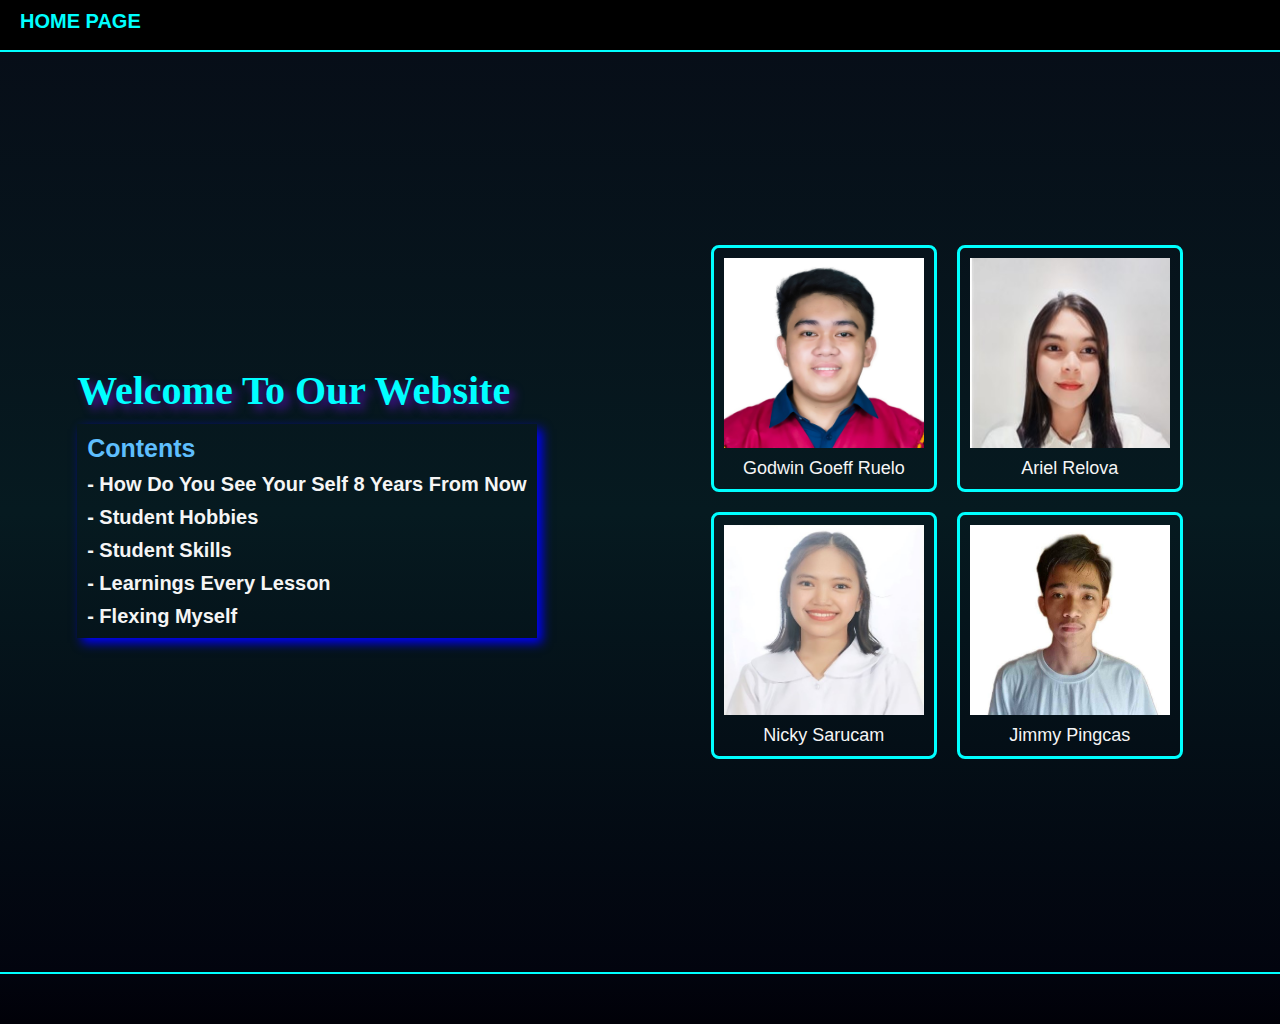
<file: index.html>
<!DOCTYPE html>
<html lang="en">
<head>
    <meta charset="UTF-8">
    <meta name="viewport" content="width=device-width, initial-scale=1.0">
    <title>BSIT-1B STUDENT WEB PAGE</title>
    <link rel="icon" href="logo.jpg">
    <link rel="stylesheet" href="style.css">
    <link rel="stylesheet" href="https://fonts.googleapis.com/css2?family=Material+Symbols+Outlined:opsz,wght,FILL,GRAD@24,400,0,0" />
</head>
<body>
    <header>    <!--heading-->
        <h1>HOME PAGE</h1>
    </header>

    <main>
        <div class="content">
           <div class="text"> <!--introduction to web page-->
               <h1> Welcome To Our Website</h1>
               <h2>Contents
                   <p>- How Do You See Your Self 8 Years From Now</p>
                   <p>- Student Hobbies</p>
                   <p>- Student Skills</p>
                   <p>- Learnings Every Lesson</p>
                   <p>- Flexing Myself</p>
               </h2>
           </div>
           <div class="names">  <!--student idividual web page-->
               <ul>
                   <li><a href="ruelo.html"><img src="ruelo.jpg">Godwin Goeff Ruelo</a></li>
                   <li><a href="relova.html"><img src="relova.jpg">Ariel Relova</a></li>
                   <li><a href="sarucam.html"><img src="sarucam.jpg">Nicky Sarucam</a></li>
                   <li><a href="pingcas.html"><img src="jimmy.jpg">Jimmy Pingcas</a></li>
               </ul>
           </div>
        </div>
    </main>

    <footer>

    </footer>
</body>
</html>
</file>
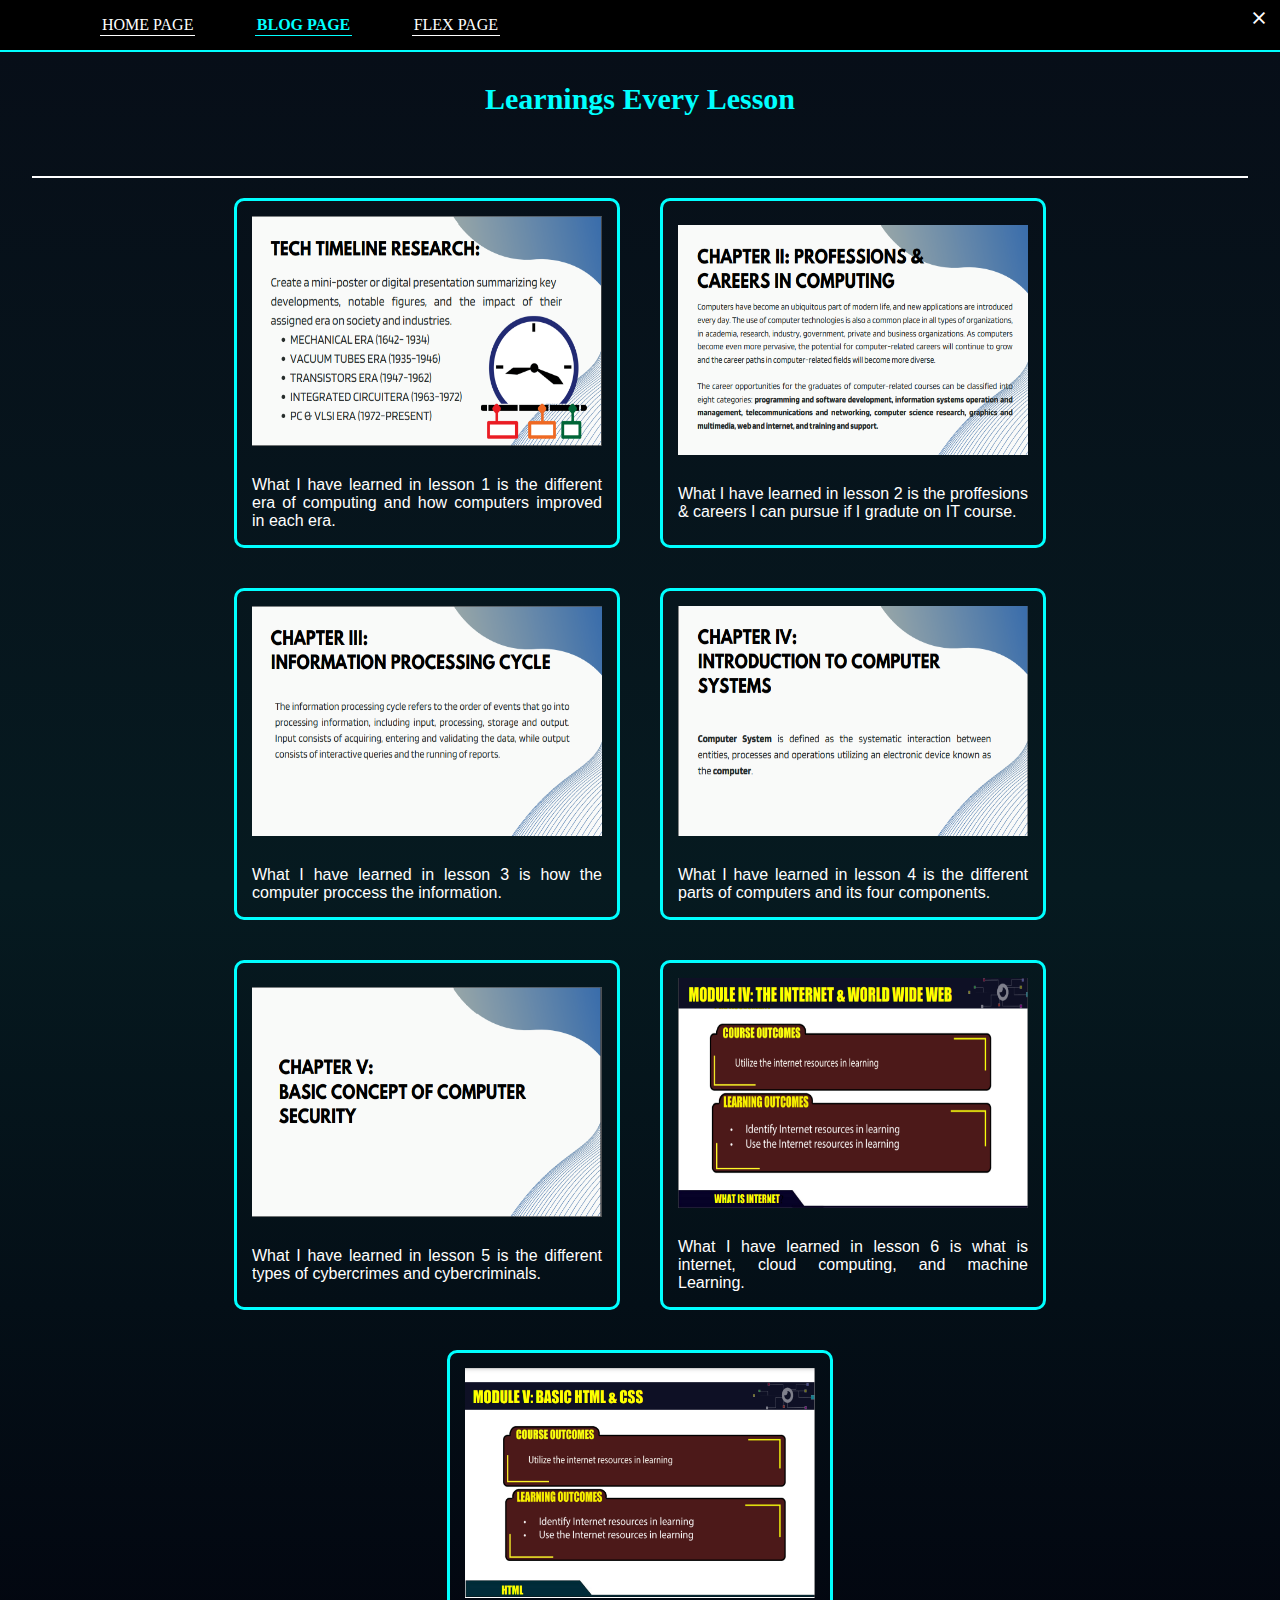
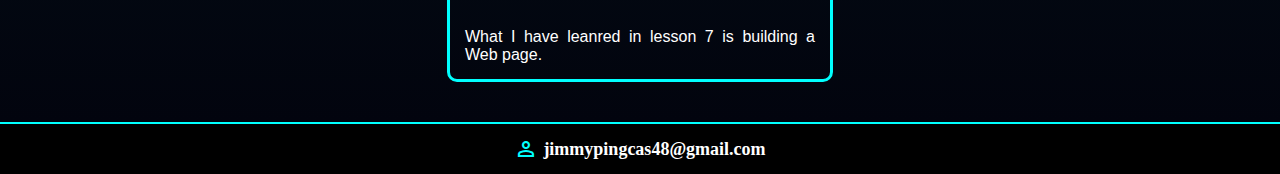
<file: pingcas-blog.html>
<!DOCTYPE html>
<html lang="en">
<head>
    <meta charset="UTF-8">
    <meta name="viewport" content="width=device-width, initial-scale=1.0">
    <title>BLOG PAGE</title>
    <link rel="icon" href="logo.jpg">
    <link rel="stylesheet" href="pingcas-blog.css">
    <link rel="stylesheet" href="https://fonts.googleapis.com/css2?family=Material+Symbols+Outlined:opsz,wght,FILL,GRAD@20..48,100..700,0..1,-50..200" />
</head>
<body>
    <header>
        <nav>  <!--navigation button-->
            <ul> 
                <li id="navigation"><a href="pingcas.html">HOME PAGE</a></li>
                <li id="blog"><a href="#">BLOG PAGE</a></li>
                <li id="navigation"><a href="pingcas-flex.html">FLEX PAGE</a></li>
            </ul>
        </nav>   <!--exit button-->
        <a id="button" href="index.html"><span class="material-symbols-outlined">close</span></a>
    </header>

    <main>
        <section>   <!--contents-->
            <h1>Learnings Every Lesson</h1>
            <ul>    <!--lernings in every lesson-->
                <li><img src="lesson-1-pic.png"><p>What I have learned in lesson 1 is the different era of computing and how computers improved in each era.</p></li>
                <li><img src="lesson-2-pic.png"><p>What I have learned in lesson 2 is the proffesions & careers I can pursue if I gradute on IT course.</p></li>
                <li><img src="lesson-3-pic.png"><p>What I have learned in lesson 3 is how the computer proccess the information.</p></li>
                <li><img src="lesson-4-pic.png"><p>What I have learned in lesson 4 is the different parts of computers and its four components.</p></li>
                <li><img src="lesson-5-pic.png"><p>What I have learned in lesson 5 is the different types of cybercrimes and cybercriminals.</p></li>
                <li><img src="lesson-6-pic.png"><p>What I have learned in lesson 6 is what is internet, cloud computing, and machine Learning.</p></li>
                <li><img src="lesson-7-pic.png"><p>What I have leanred in lesson 7 is building a Web page.</p></li>
            </ul>
        </section>
    </main>

    <footer>
        <div class="foot"> <!--owner email-->
            <h1><span class="material-symbols-outlined">person</span>jimmypingcas48@gmail.com</h1>
        </div>
    </footer>
</body>
</html>
</file>
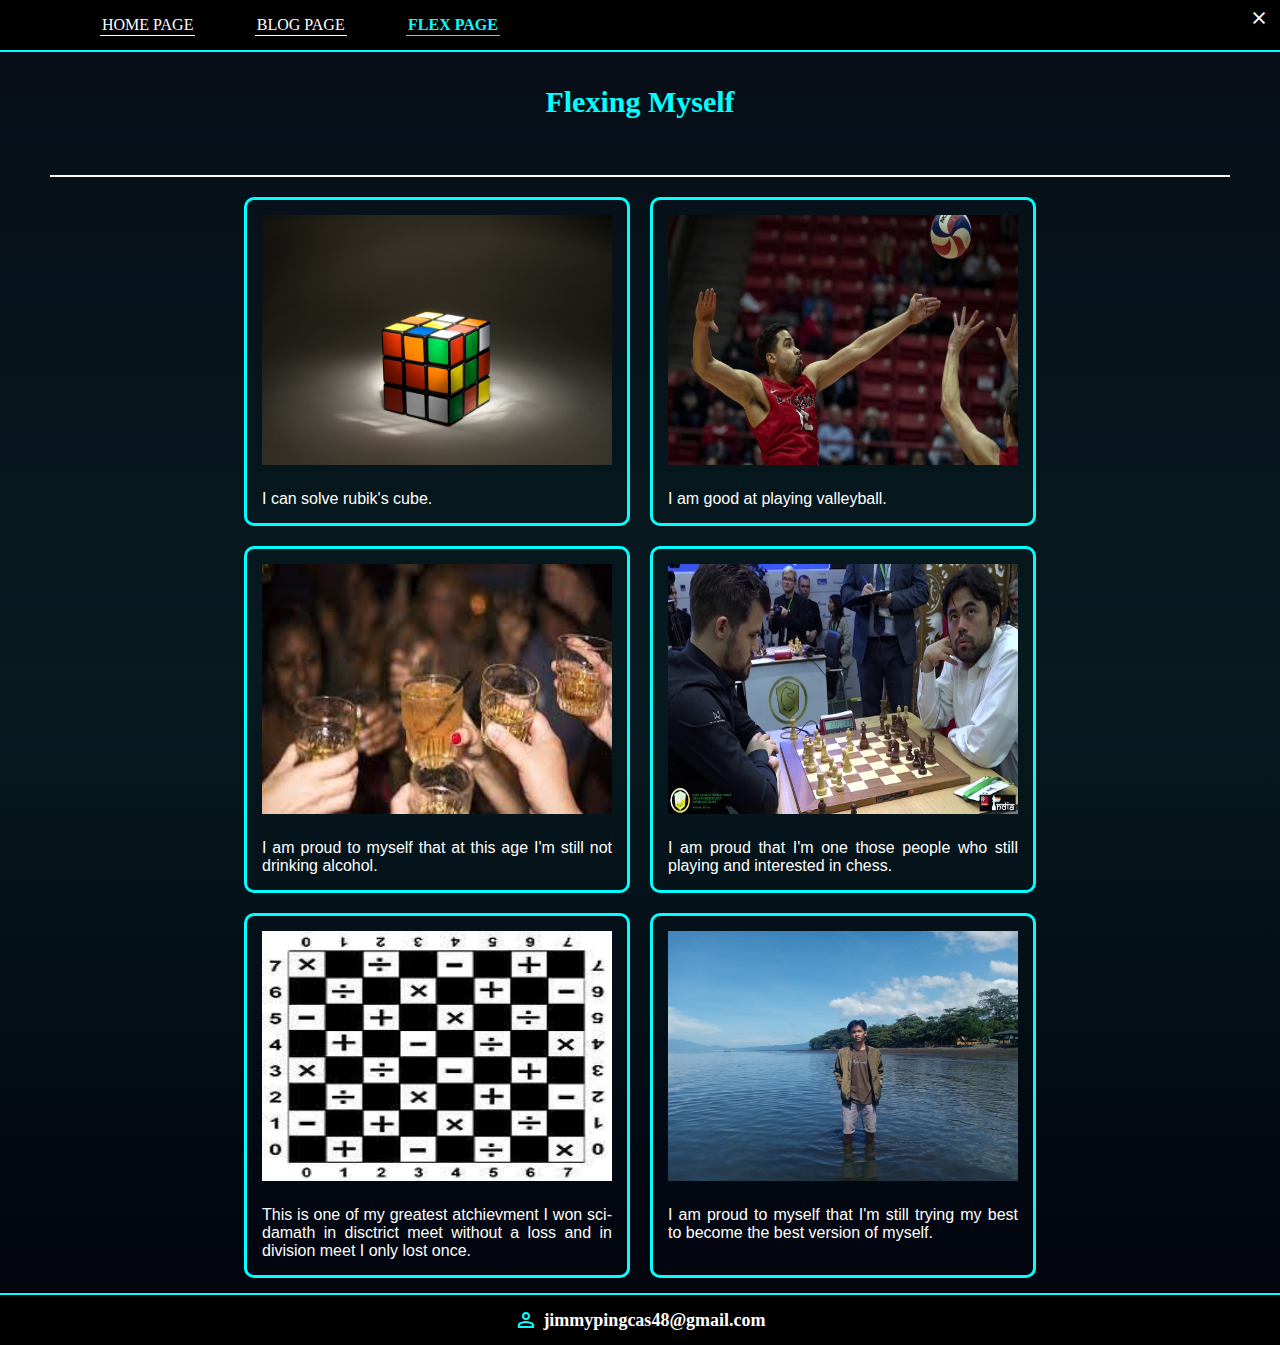
<file: pingcas-flex.html>
<!DOCTYPE html>
<html lang="en">
<head>
    <meta charset="UTF-8">
    <meta name="viewport" content="width=device-width, initial-scale=1.0">
    <title>FLEX PAGE</title>
    <link rel="icon" href="logo.jpg">
    <link rel="stylesheet" href="pingcas-flex.css">
    <link rel="stylesheet" href="https://fonts.googleapis.com/css2?family=Material+Symbols+Outlined:opsz,wght,FILL,GRAD@20..48,100..700,0..1,-50..200" />
</head>
<body>
    <header>
        <nav>  <!--navigation button-->
            <ul> 
                <li id="navigation"><a href="pingcas.html">HOME PAGE</a></li>
                <li id="navigation"><a href="pingcas-blog.html">BLOG PAGE</a></li>
                <li id="flex"><a href=" #">FLEX PAGE</a></li>
            </ul>
        </nav>   <!--exit button-->
        <a id="button" href="index.html"><span class="material-symbols-outlined">close</span></a>
    </header>

    <main>
        <section>   <!--contents-->
            <div class="content">
                <h1>Flexing Myself</h1>
             <ul>   <!--flex page-->
                <li><img src="pingcas-flex-pic-1.jpg"><p>I can solve rubik's cube.</p></li>
                <li><img src="pingcas-flex-pic-2.jpg"><p>I am good at playing valleyball.</p></li>
                <li><img src="pingcas-flex-pic-3.jpg"><p>I am proud to myself that at this age I'm still not drinking alcohol.</p></li>
                <li><img src="pingcas-flex-pic-4.jpg"><p>I am proud that I'm one those people who still playing and interested in chess.</p></li>
                <li><img src="pingcas-flex-pic-5.jpg"><p>This is one of my greatest atchievment I won sci-damath in disctrict meet without a loss and in division meet I only lost once.</p></li>
                <li><img src="pingcas-flex-pic-6.jpg"><p>I am proud to myself that I'm still trying my best to become the best version of myself.</p></li>
             </ul>
            </div>
        </section>
    </main>

    <footer>
        <div class="foot">  <!--owner email-->
            <h1><span class="material-symbols-outlined">person</span>jimmypingcas48@gmail.com</h1>
        </div>
    </footer>
</body>
</html>
</file>
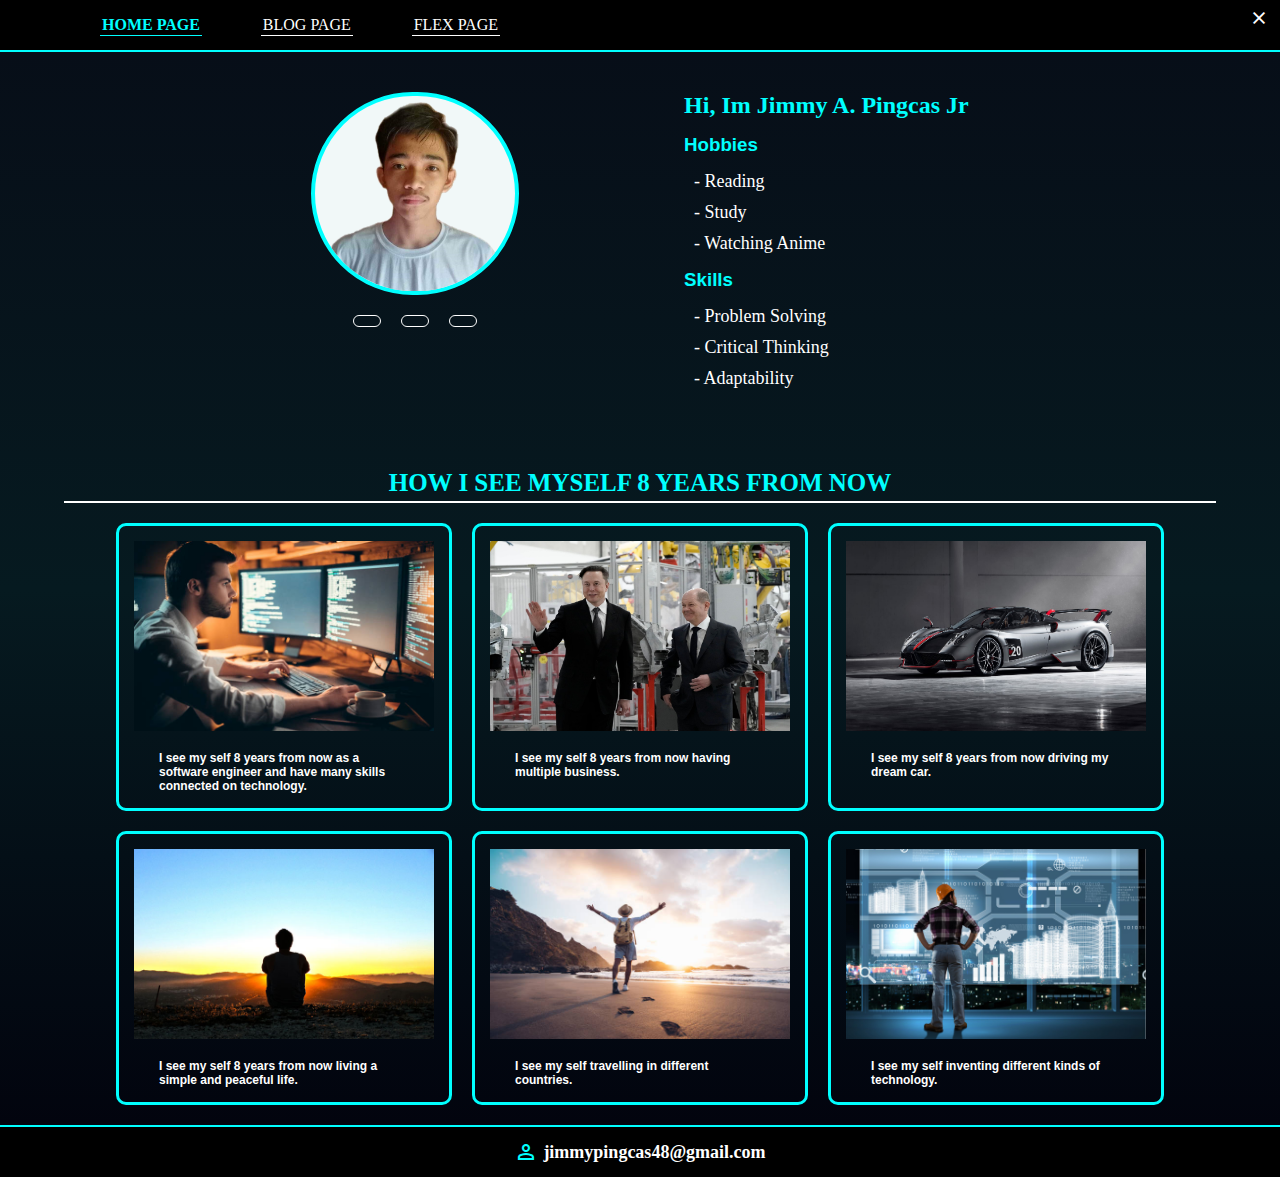
<file: pingcas.html>
<!DOCTYPE html>
<html lang="en">
<head>
    <meta charset="UTF-8">
    <meta name="viewport" content="width=device-width, initial-scale=1.0">
    <title>HOME</title>
    <link rel="icon" href="logo.jpg">
    <link rel="stylesheet" href="pingcas.css">
    <link rel="stylesheet" href="https://fonts.googleapis.com/css2?family=Material+Symbols+Outlined:opsz,wght,FILL,GRAD@20..48,100..700,0..1,-50..200" />
    <link rel="stylesheet" href="https://cdnjs.cloudflare.com/ajax/libs/font-awesome/6.5.0/css/all.min.css" integrity="sha512-Avb2QiuDEEvB4bZJYdft2mNjVShBftLdPG8FJ0V7irTLQ8Uo0qcPxh4Plq7G5tGm0rU+1SPhVotteLpBERwTkw==" crossorigin="anonymous" referrerpolicy="no-referrer" />
</head>
<body>
    <header>
        <nav>   <!--navigation button-->
            <ul> 
                <li id="home"><a href="#">HOME PAGE</a></li>
                <li id="navigation"><a href="pingcas-blog.html">BLOG PAGE</a></li>
                <li id="navigation"><a href="pingcas-flex.html">FLEX PAGE</a></li>
            </ul>
        </nav>  <!--exit button-->
        <a id="button" href="index.html"><span class="material-symbols-outlined">close</span></a>
    </header>

    <main>
        <section>   <!--contents-->
            <div class="self">
                <div class="container">
                    <img id="picture" src="pingcas.png">
                        <ul class="icons">  <!--social media links-->
                            <li><a href="https://www.facebook.com/profile.php?id=100073483821597"><i class="fa-brands fa-facebook-f"></i></a></li>
                            <li><a href="https://www.tiktok.com/@jimmypingcas422"><i class="fa-brands fa-tiktok"></i></a></li>
                            <li><a href="https://www.instagram.com/jimmypingcas87/"><i class="fa-brands fa-square-instagram"></i></a></li>
                        </ul>
                    </div>
                <div class="hobbies">      <!--self intoduction-->
                    <h2>Hi, Im Jimmy A. Pingcas Jr</h2>
                    <h3>Hobbies</h3>
                    <ul>
                        <li>- Reading</li>
                        <li>- Study</li>
                        <li>- Watching Anime</li>
                    </ul>
                    <h3>Skills</h3>
                    <ul>
                        <li>- Problem Solving</li>
                        <li>- Critical Thinking</li>
                        <li>- Adaptability</li>
                    </ul>
                </div>
            </div>
            <div>   <!--heading-->
                <h2 id="heading">HOW I SEE MYSELF 8 YEARS FROM NOW</h2>
            </div>
            <div class="list">  <!--infographic-->
                <ul>
                    <li>
                        <img src="pingcas-infographic-pic-1.jpg">
                        <p>I see my self 8 years from now as a software engineer and have many skills connected on technology.</p>
                    </li>
                    <li>
                        <img src="pingcas-infographic-pic-2.jpg">
                        <p>I see my self 8 years from now having multiple business.</p>
                    </li>
                    <li>
                        <img src="pingcas-infographic-pic-3.jpg">
                        <p>I see my self 8 years from now driving my dream car.</p>
                    </li>
                    <li>
                        <img src="pingcas-infographic-pic-4.jpg">
                        <p>I see my self 8 years from now living a simple and peaceful life.</p>
                    </li>
                    <li>
                        <img src="pingcas-infographic-pic-5.jpg">
                        <p>I see my self travelling in different countries.</p>
                    </li>
                    <li>
                        <img src="pingcas-infographic-pic-6.jpg">
                        <p>I see my self inventing different kinds of technology.</p>
                    </li>
                </ul>
            </div>
        </section>
    </main>

    <footer>
        <div class="foot">  <!--owner email-->
            <h1><span class="material-symbols-outlined">person</span>jimmypingcas48@gmail.com</h1>
        </div>
    </footer>
</body>
</html>
</file>
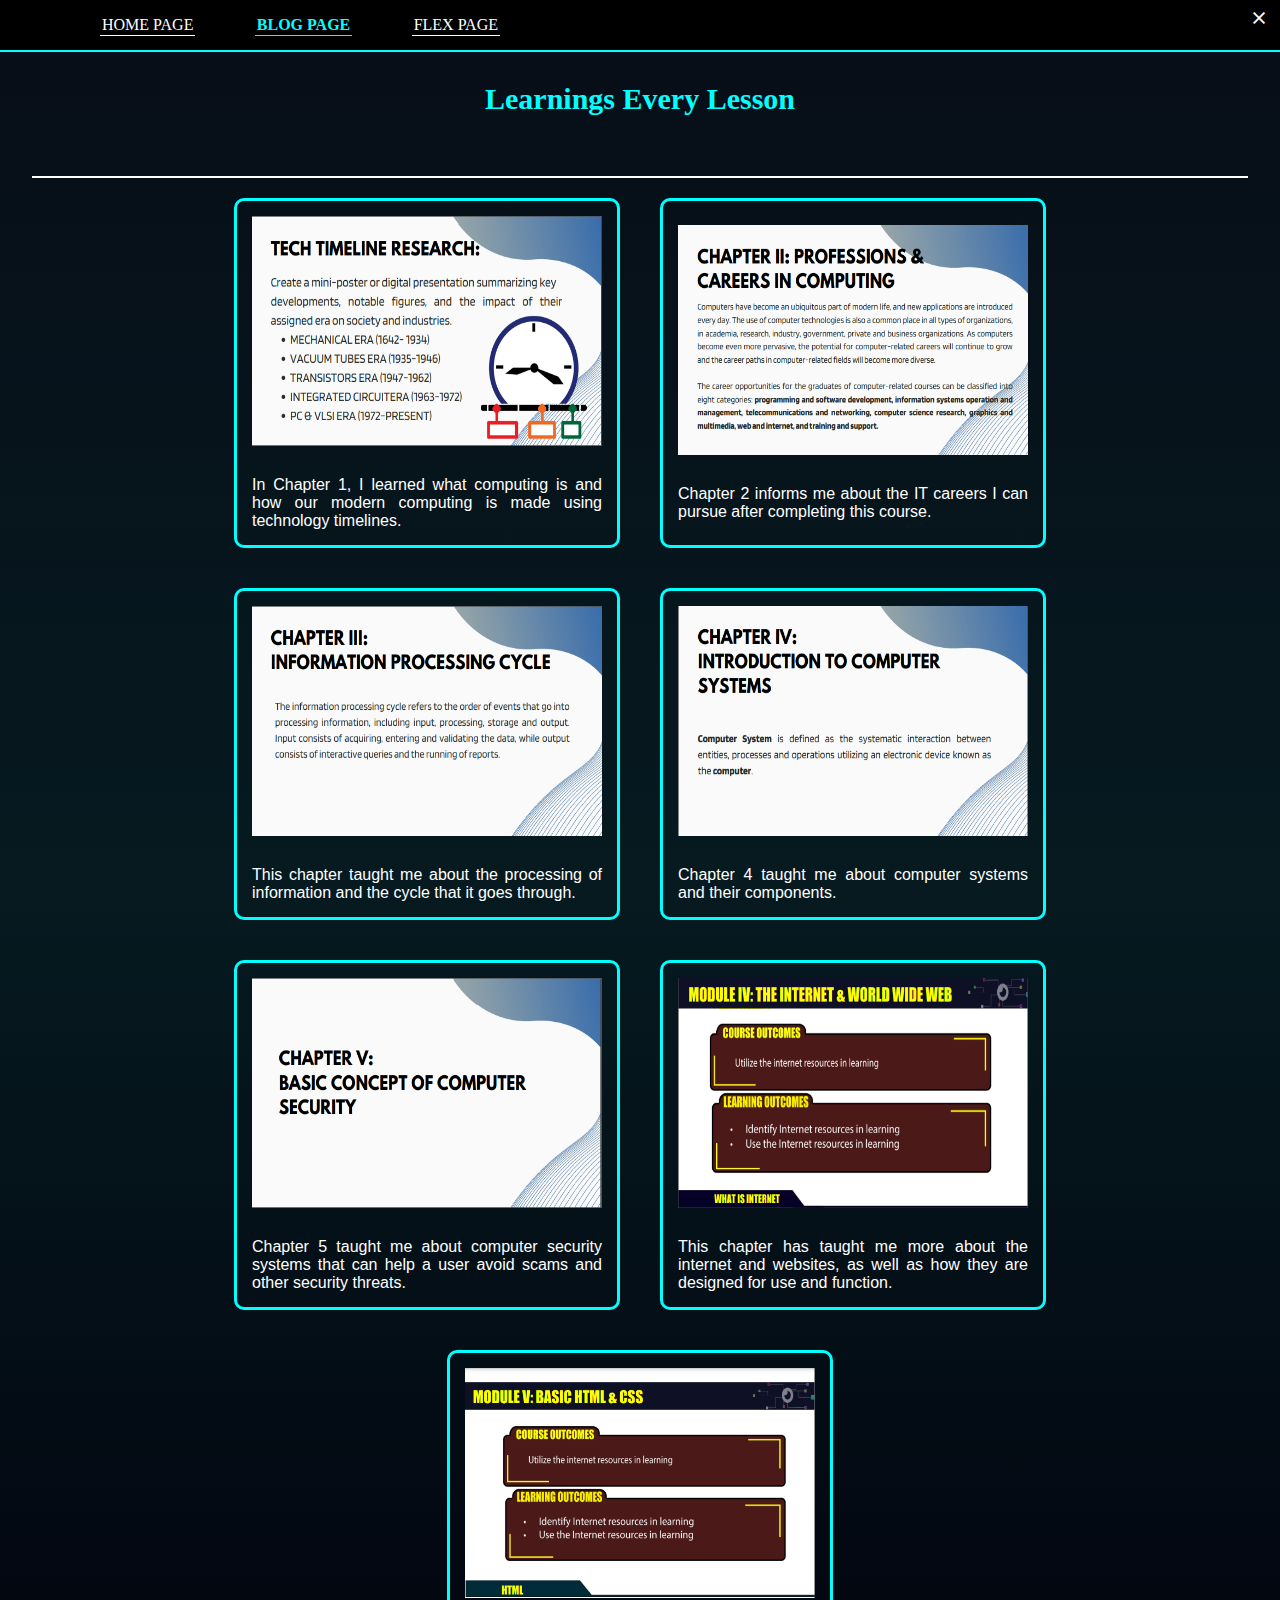
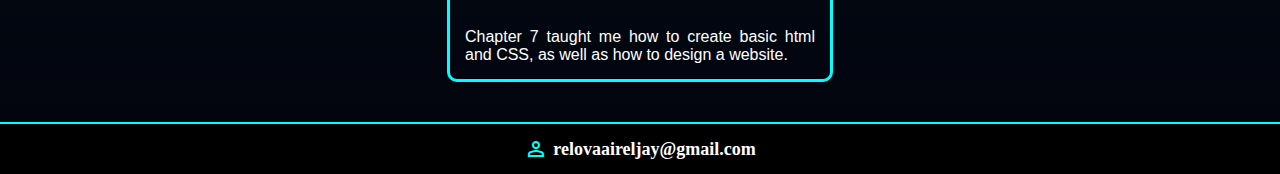
<file: relova-blog.html>
<!DOCTYPE html>
<html lang="en">
<head>
    <meta charset="UTF-8">
    <meta name="viewport" content="width=device-width, initial-scale=1.0">
    <title>BLOG PAGE</title>
    <link rel="icon" href="logo.jpg">
    <link rel="stylesheet" href="relova-blog.css">
    <link rel="stylesheet" href="https://fonts.googleapis.com/css2?family=Material+Symbols+Outlined:opsz,wght,FILL,GRAD@20..48,100..700,0..1,-50..200" />
</head>
<body>
    <header>
        <nav>  <!--navigation button-->
            <ul> 
                <li id="navigation"><a href="relova.html">HOME PAGE</a></li>
                <li id="blog"><a href="#">BLOG PAGE</a></li>
                <li id="navigation"><a href="relova-flex.html">FLEX PAGE</a></li>
            </ul>
        </nav>   <!--exit button-->
        <a id="button" href="index.html"><span class="material-symbols-outlined">close</span></a>
    </header>

    <main>
        <section>   <!--contents-->
            <h1>Learnings Every Lesson</h1>
            <ul>    <!--lernings in every lesson-->
                <li><img src="lesson-1-pic.png"><p>In Chapter 1, I learned what computing is and how our modern computing is made using technology timelines.</p></li>
                <li><img src="lesson-2-pic.png"><p>Chapter 2 informs me about the IT careers I can pursue after completing this course.</p></li>
                <li><img src="lesson-3-pic.png"><p>This chapter taught me about the processing of information and the cycle that it goes through.</p></li>
                <li><img src="lesson-4-pic.png"><p>Chapter 4 taught me about computer systems and their components.</p></li>
                <li><img src="lesson-5-pic.png"><p>Chapter 5 taught me about computer security systems that can help a user avoid scams and other security threats.</p></li>
                <li><img src="lesson-6-pic.png"><p>This chapter has taught me more about the internet and websites, as well as how they are designed for use and function.</p></li>
                <li><img src="lesson-7-pic.png"><p>Chapter 7 taught me how to create basic html and CSS, as well as how to design a website.</p></li>
            </ul>
        </section>
    </main>

    <footer>
        <div class="foot"> <!--owner email-->
            <h1><span class="material-symbols-outlined">person</span>relovaaireljay@gmail.com</h1>
        </div>
    </footer>
</body>
</html>
</file>
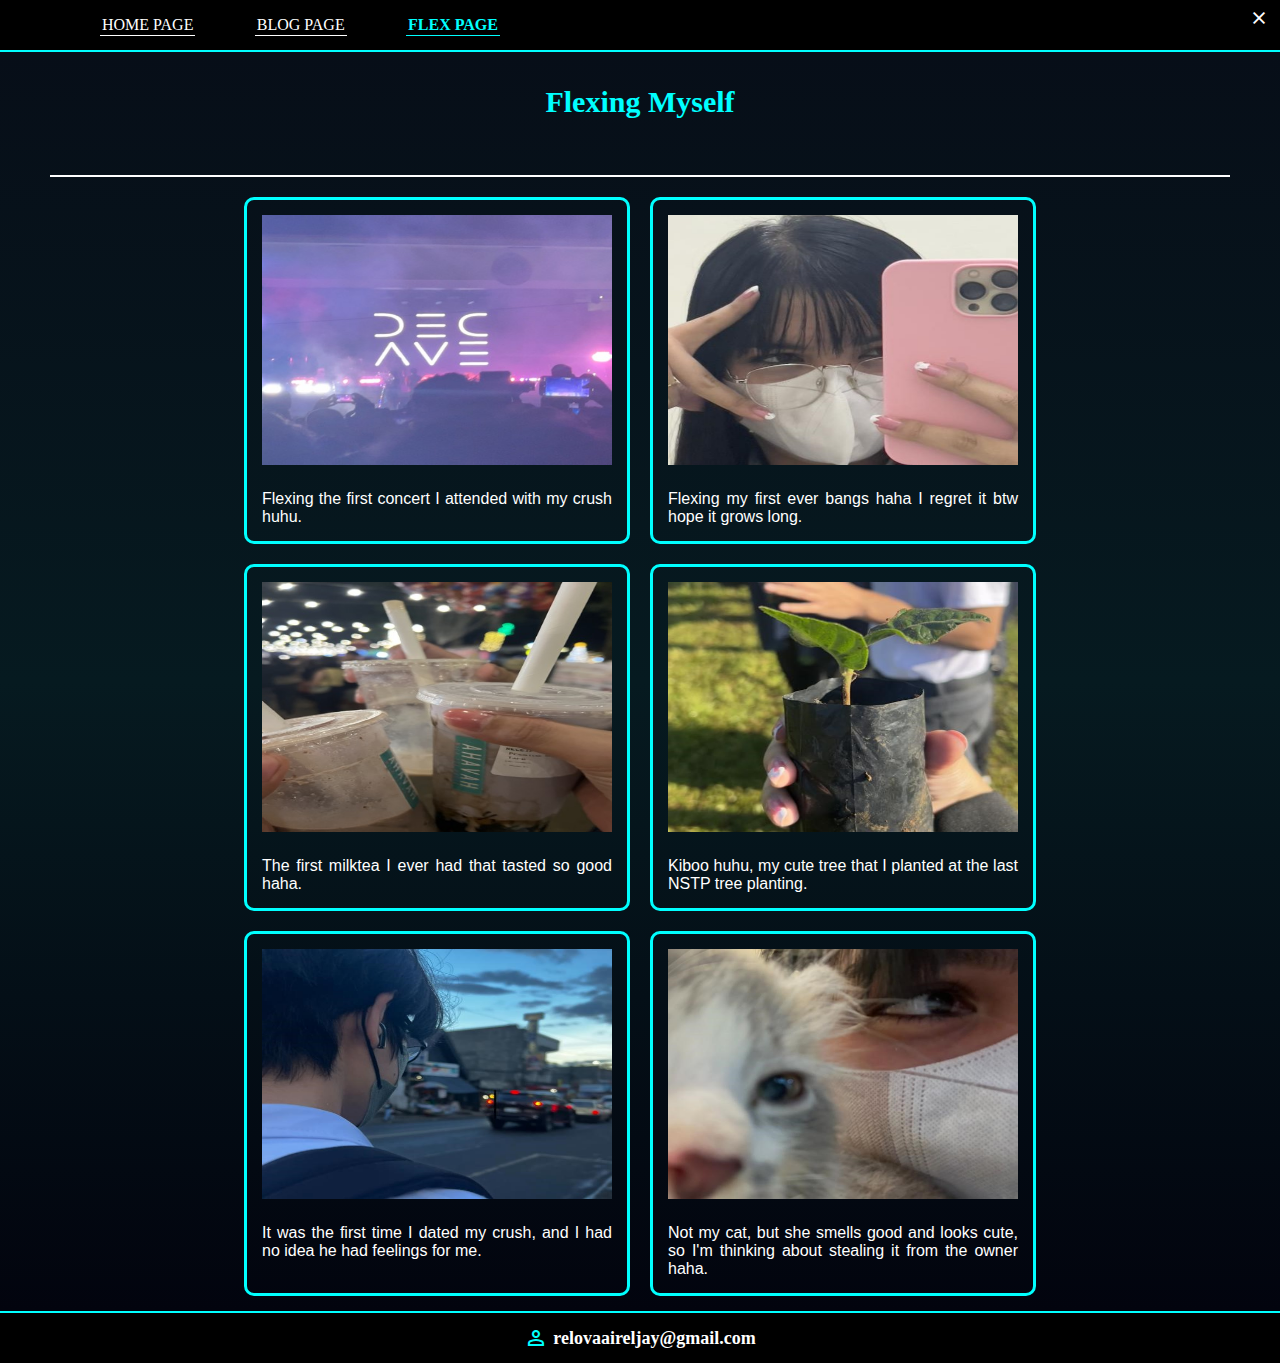
<file: relova-flex.html>
<!DOCTYPE html>
<html lang="en">
<head>
    <meta charset="UTF-8">
    <meta name="viewport" content="width=device-width, initial-scale=1.0">
    <title>FLEX PAGE</title>
    <link rel="icon" href="logo.jpg">
    <link rel="stylesheet" href="relova-flex.css">
    <link rel="stylesheet" href="https://fonts.googleapis.com/css2?family=Material+Symbols+Outlined:opsz,wght,FILL,GRAD@20..48,100..700,0..1,-50..200" />
</head>
<body>
    <header>
        <nav>  <!--navigation button-->
            <ul> 
                <li id="navigation"><a href="relova.html">HOME PAGE</a></li>
                <li id="navigation"><a href="relova-blog.html">BLOG PAGE</a></li>
                <li id="flex"><a href=" #">FLEX PAGE</a></li>
            </ul>
        </nav>   <!--exit button-->
        <a id="button" href="index.html"><span class="material-symbols-outlined">close</span></a>
    </header>

    <main>
        <section>   <!--contents-->
            <div class="content">
                <h1>Flexing Myself</h1>
             <ul>   <!--flex page-->
                <li><img src="relova-flex-pic-1.jpg"><p>Flexing the first concert I attended with my crush huhu.</p></li>
                <li><img src="relova-flex-pic-2.jpg"><p>Flexing my first ever bangs haha I regret it btw hope it grows long.</p></li>
                <li><img src="relova-flex-pic-3.jpg"><p>The first milktea I ever had that tasted so good haha.</p></li>
                <li><img src="relova-flex-pic-4.jpg"><p>Kiboo huhu, my cute tree that I planted at the last NSTP tree planting.</p></li>
                <li><img src="relova-flex-pic-5.jpg"><p>It was the first time I dated my crush, and I had no idea he had feelings for me.</p></li>
                <li><img src="relova-flex-pic-6.jpg"><p>Not my cat, but  she smells good and looks cute, so I'm thinking about stealing it from the owner haha.</p></li>
             </ul>
            </div>
        </section>
    </main>

    <footer>
        <div class="foot">  <!--owner email-->
            <h1><span class="material-symbols-outlined">person</span>relovaaireljay@gmail.com</h1>
        </div>
    </footer>
</body>
</html>
</file>
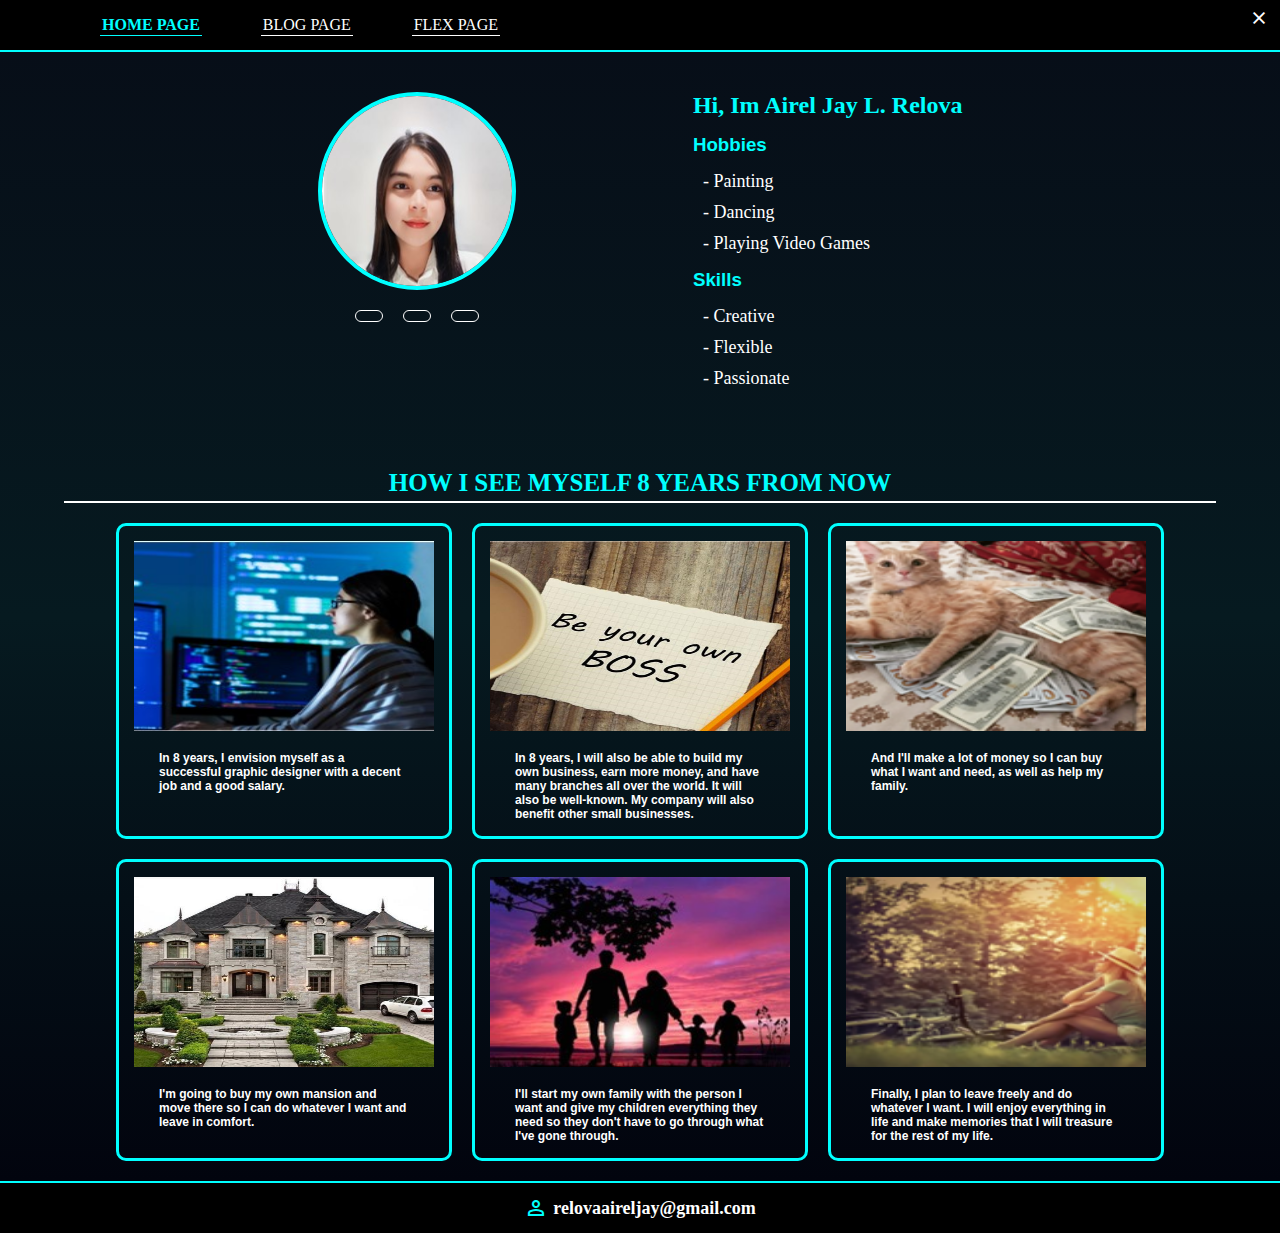
<file: relova.html>
<!DOCTYPE html>
<html lang="en">
<head>
    <meta charset="UTF-8">
    <meta name="viewport" content="width=device-width, initial-scale=1.0">
    <title>HOME</title>
    <link rel="icon" href="logo.jpg">
    <link rel="stylesheet" href="relova.css">
    <link rel="stylesheet" href="https://fonts.googleapis.com/css2?family=Material+Symbols+Outlined:opsz,wght,FILL,GRAD@20..48,100..700,0..1,-50..200" />
    <link rel="stylesheet" href="https://cdnjs.cloudflare.com/ajax/libs/font-awesome/6.5.0/css/all.min.css" integrity="sha512-Avb2QiuDEEvB4bZJYdft2mNjVShBftLdPG8FJ0V7irTLQ8Uo0qcPxh4Plq7G5tGm0rU+1SPhVotteLpBERwTkw==" crossorigin="anonymous" referrerpolicy="no-referrer" />
</head>
<body>
    <header>
        <nav>   <!--navigation button-->
            <ul> 
                <li id="home"><a href="#">HOME PAGE</a></li>
                <li id="navigation"><a href="relova-blog.html">BLOG PAGE</a></li>
                <li id="navigation"><a href="relova-flex.html">FLEX PAGE</a></li>
            </ul>
        </nav>  <!--exit button-->
        <a id="button" href="index.html"><span class="material-symbols-outlined">close</span></a>
    </header>

    <main>
        <section>   <!--contents-->
            <div class="self">
                <div class="container">
                    <img id="picture" src="relova.jpg">
                        <ul class="icons">  <!--social media links-->
                            <li><a href="https://www.facebook.com/ai.rel.503?mibextid=ZbWKwL"><i class="fa-brands fa-facebook-f"></i></a></li>
                            <li><a href="https://www.tiktok.com/@eiriiel?_t=8i3y3CRZ8fS&_r=1"><i class="fa-brands fa-tiktok"></i></a></li>
                            <li><a href="https://instagram.com/godwinruelo?igshid=OGQ5ZDc2ODk2ZA=="><i class="fa-brands fa-square-instagram"></i></a></li>
                        </ul>
                    </div>
                <div class="hobbies">      <!--self intoduction-->
                    <h2>Hi, Im Airel Jay L. Relova</h2>
                    <h3>Hobbies</h3>
                    <ul>
                        <li>- Painting</li>
                        <li>- Dancing</li>
                        <li>- Playing Video Games</li>
                    </ul>
                    <h3>Skills</h3>
                    <ul>
                        <li>- Creative</li>
                        <li>- Flexible</li>
                        <li>- Passionate</li>
                    </ul>
                </div>
            </div>
            <div>   <!--heading-->
                <h2 id="heading">HOW I SEE MYSELF 8 YEARS FROM NOW</h2>
            </div>
            <div class="list">  <!--infographic-->
                <ul>
                    <li>
                        <img src="relova-infographic-pic-1.jpg">
                        <p> In 8 years, I envision myself as a successful graphic designer with a decent job and a good salary.</p>
                    </li>
                    <li>
                        <img  src="relova-infographic-pic-2.jpg">
                        <p>In 8 years, I will also be able to build my own business, earn more money, and have many branches all over the world. It will also be well-known. My company will also benefit other small businesses.</p>
                    </li>
                    <li>
                        <img  src="relova-infographic-pic-3.jpg">
                        <p>And I'll make a lot of money so I can buy what I want and need, as well as help my family.</p>
                    </li>
                    <li>
                        <img  src="relova-infographic-pic-4.jpg">
                        <p>I'm going to buy my own mansion and move there so I can do whatever I want and leave in comfort.</p>
                    </li>
                    <li>
                        <img  src="relova-infographic-pic-5.jpg">
                        <p>I'll start my own family with the person I want and give my children everything they need so they don't have to go through what I've gone through.</p>
                    </li>
                    <li>
                        <img  src="relova-infographic-pic-6.jpg">
                        <p>Finally, I plan to leave freely and do whatever I want. I will enjoy everything in life and make memories that I will treasure for the rest of my life.</p>
                    </li>
                </ul>
            </div>
        </section>
    </main>

    <footer>
        <div class="foot">  <!--owner email-->
            <h1><span class="material-symbols-outlined">person</span>relovaaireljay@gmail.com</h1>
        </div>
    </footer>
</body>
</html>
</file>
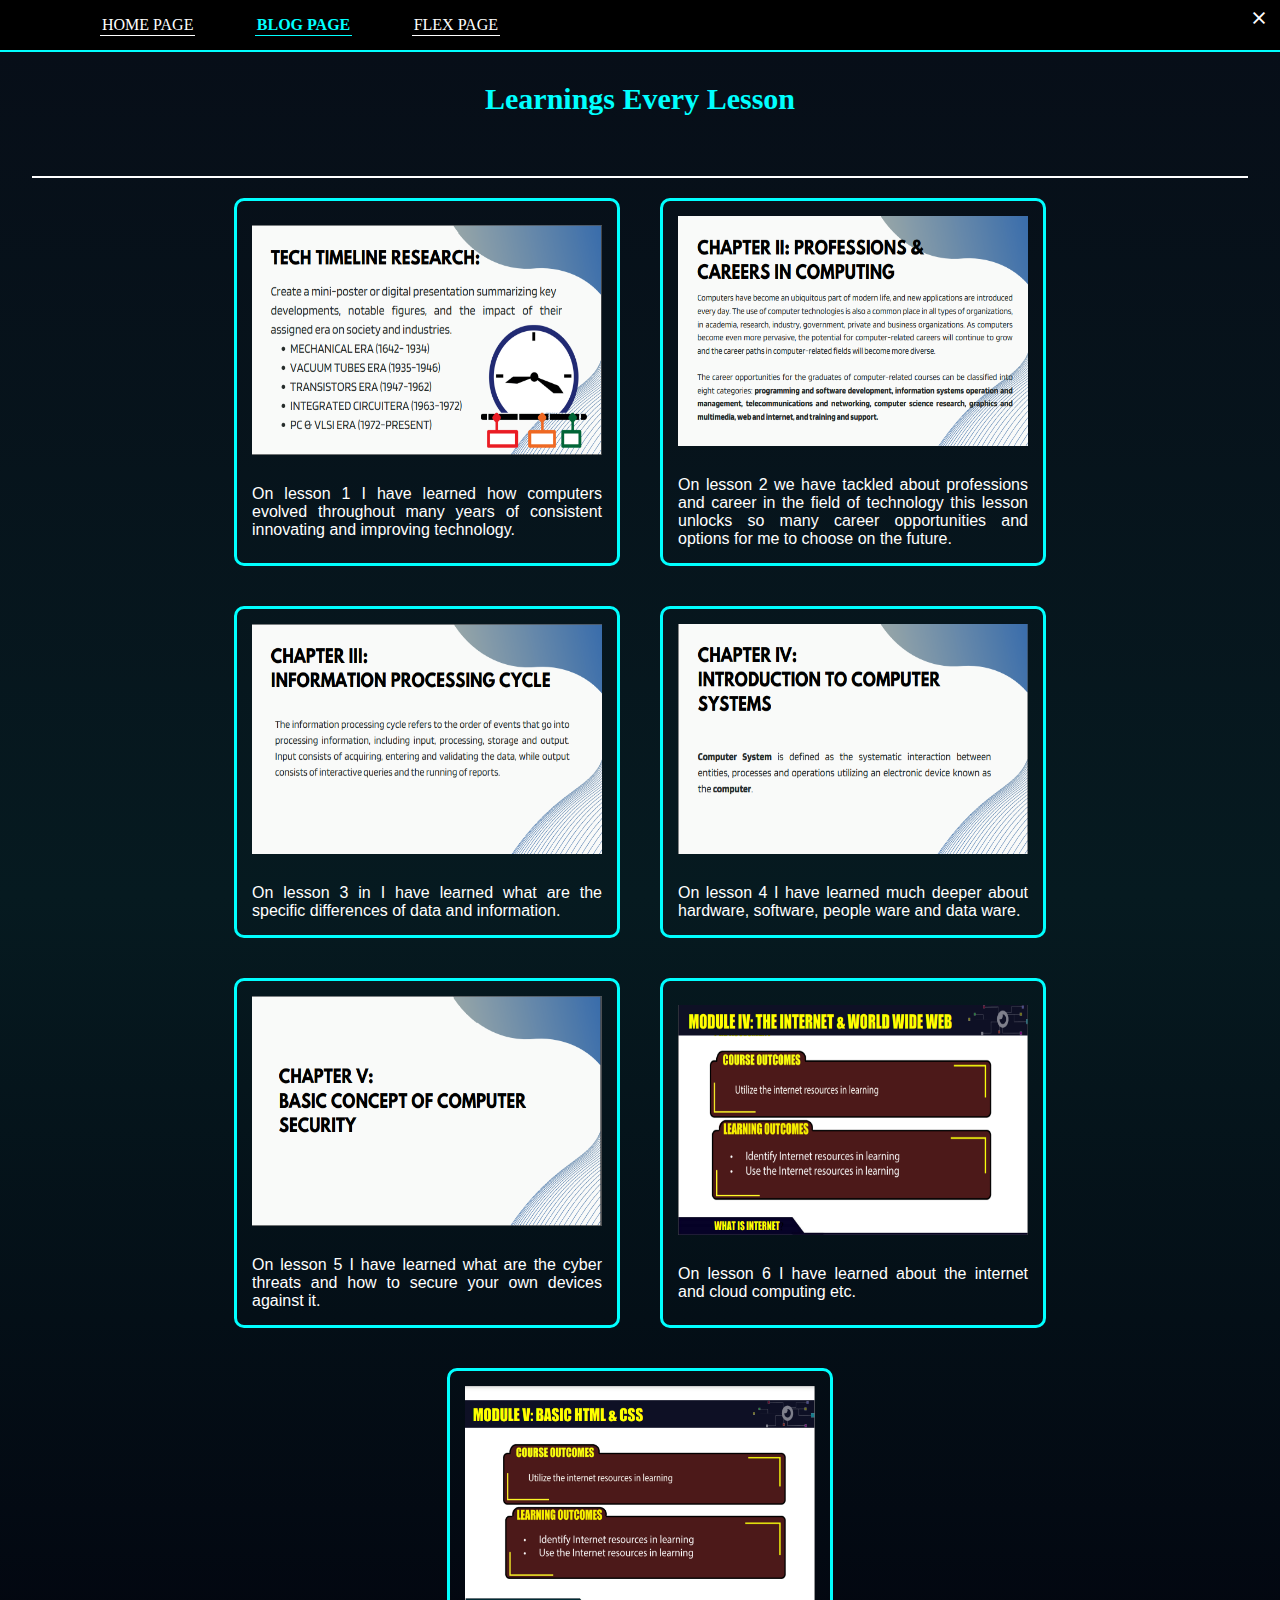
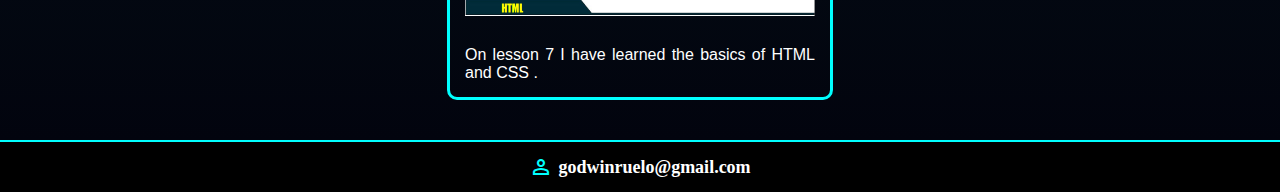
<file: ruelo-blog.html>
<!DOCTYPE html>
<html lang="en">
<head>
    <meta charset="UTF-8">
    <meta name="viewport" content="width=device-width, initial-scale=1.0">
    <title>BLOG PAGE</title>
    <link rel="icon" href="logo.jpg">
    <link rel="stylesheet" href="ruelo-blog.css">
    <link rel="stylesheet" href="https://fonts.googleapis.com/css2?family=Material+Symbols+Outlined:opsz,wght,FILL,GRAD@20..48,100..700,0..1,-50..200" />
</head>
<body>
    <header>
        <nav>  <!--navigation button-->
            <ul> 
                <li id="navigation"><a href="ruelo.html">HOME PAGE</a></li>
                <li id="blog"><a href="#">BLOG PAGE</a></li>
                <li id="navigation"><a href="ruelo-flex.html">FLEX PAGE</a></li>
            </ul>
        </nav>   <!--exit button-->
        <a id="button" href="index.html"><span class="material-symbols-outlined">close</span></a>
    </header>

    <main>
        <section>   <!--contents-->
            <h1>Learnings Every Lesson</h1>
            <ul>    <!--lernings in every lesson-->
                <li><img src="lesson-1-pic.png"><p>On lesson 1 I have learned how computers evolved throughout many years of consistent innovating and improving technology. </p></li>
                <li><img src="lesson-2-pic.png"><p>On lesson 2 we have tackled about professions and career in the field of technology this lesson unlocks so many career opportunities and options for me to choose on the future. </p></li>
                <li><img src="lesson-3-pic.png"><p> On lesson 3 in I have learned what are the specific differences of data and information.</p></li>
                <li><img src="lesson-4-pic.png"><p>On lesson 4 I have learned much deeper about hardware, software, people ware and data ware.</p></li>
                <li><img src="lesson-5-pic.png"><p>On lesson 5 I have learned what are the cyber threats and how to secure your own devices against it. </p></li>
                <li><img src="lesson-6-pic.png"><p>On lesson 6 I have learned about the internet and cloud computing etc.</p></li>
                <li><img src="lesson-7-pic.png"><p>On lesson 7 I have learned the basics of HTML and CSS .</p></li>
            </ul>
        </section>
    </main>

    <footer>
        <div class="foot"> <!--owner email-->
            <h1><span class="material-symbols-outlined">person</span>godwinruelo@gmail.com</h1>
        </div>
    </footer>
</body>
</html>
</file>
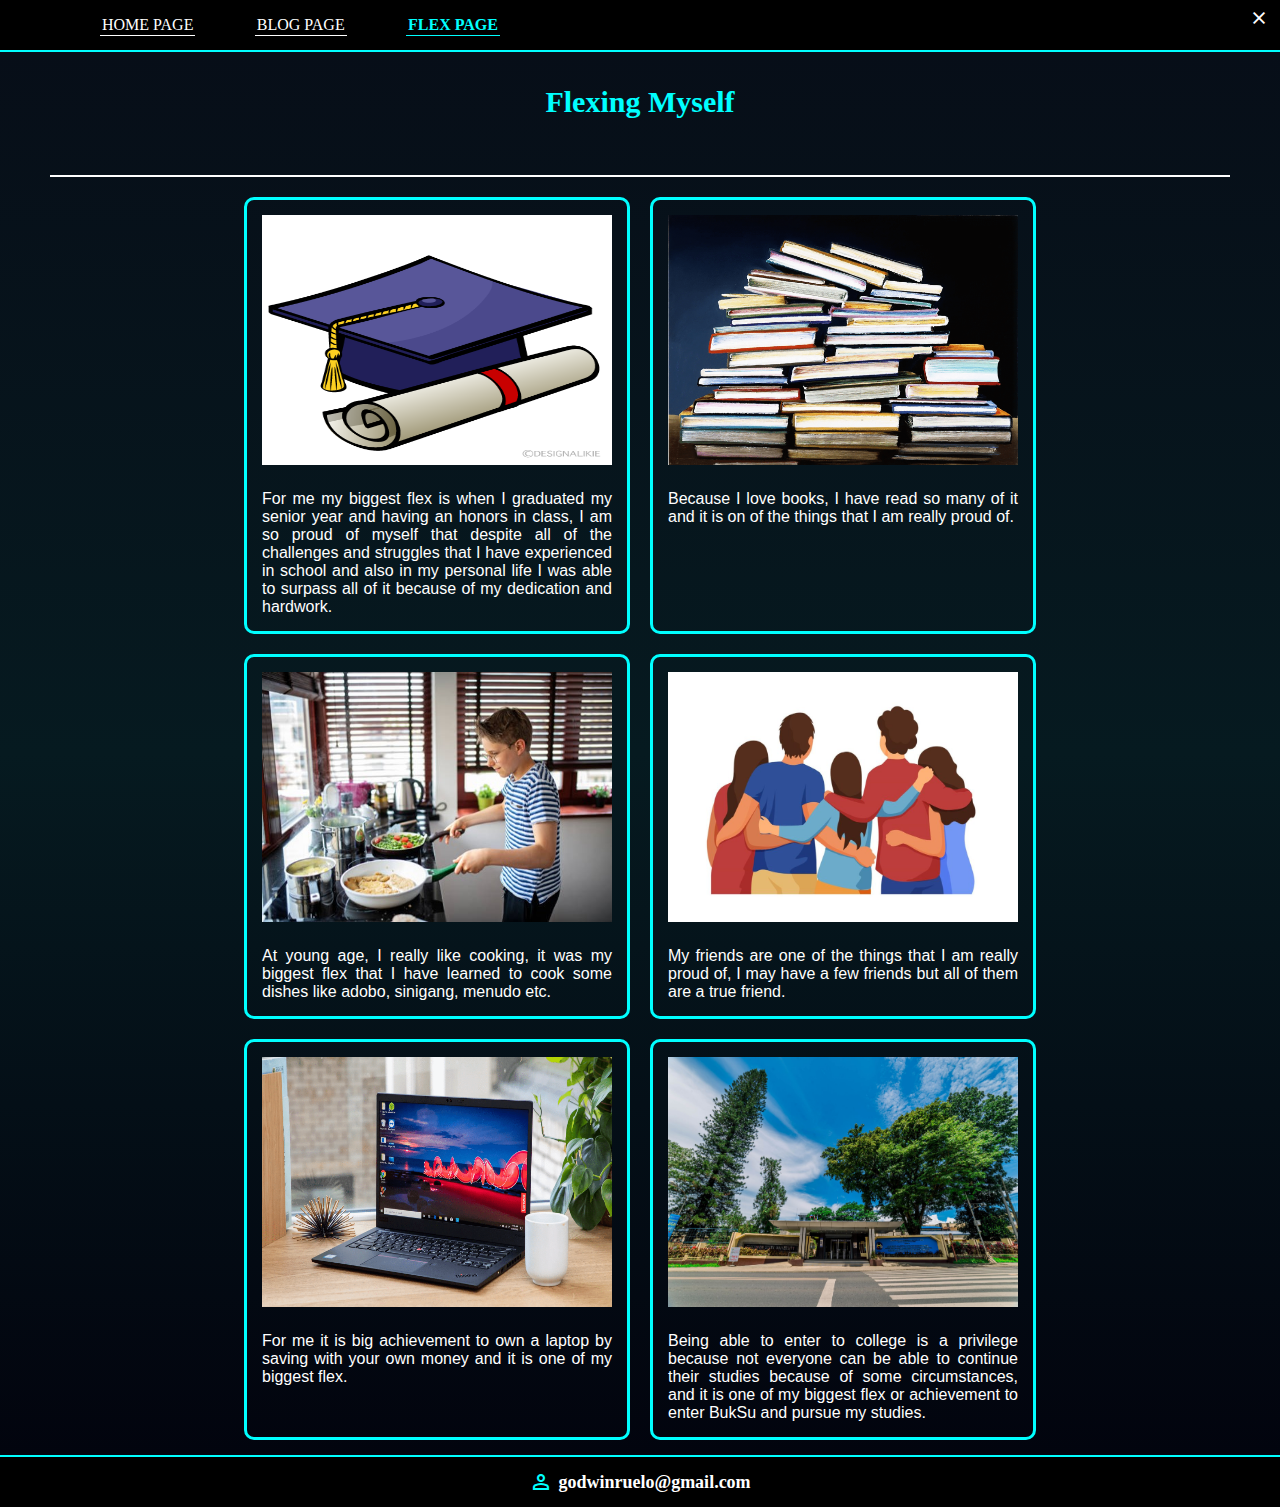
<file: ruelo-flex.html>
<!DOCTYPE html>
<html lang="en">
<head>
    <meta charset="UTF-8">
    <meta name="viewport" content="width=device-width, initial-scale=1.0">
    <title>FLEX PAGE</title>
    <link rel="icon" href="logo.jpg">
    <link rel="stylesheet" href="ruelo-flex.css">
    <link rel="stylesheet" href="https://fonts.googleapis.com/css2?family=Material+Symbols+Outlined:opsz,wght,FILL,GRAD@20..48,100..700,0..1,-50..200" />
</head>
<body>
    <header>
        <nav>  <!--navigation button-->
            <ul> 
                <li id="navigation"><a href="ruelo.html">HOME PAGE</a></li>
                <li id="navigation"><a href="ruelo-blog.html">BLOG PAGE</a></li>
                <li id="flex"><a href=" #">FLEX PAGE</a></li>
            </ul>
        </nav>   <!--exit button-->
        <a id="button" href="index.html"><span class="material-symbols-outlined">close</span></a>
    </header>

    <main>
        <section>   <!--contents-->
            <div class="content">
                <h1>Flexing Myself</h1>
             <ul>   <!--flex page-->
                <li><img src="ruelo-flex-pic-1.jpg"><p>For me my biggest flex is when I graduated my senior year and having an honors in class, I am so proud of myself that despite all of the challenges and struggles that I have experienced in school and also in my personal life I was able to surpass all of it because of my dedication and hardwork.</p></li>
                <li><img src="ruelo-flex-pic-2.jpg"><p> Because I love books, I have read so many of it and it is on of the things that I am really proud of.</p></li>
                <li><img src="ruelo-flex-pic-3.jpg"><p>At young age, I really like cooking, it was my biggest flex that I have learned to cook some dishes like adobo, sinigang, menudo etc.</p></li>
                <li><img src="ruelo-flex-pic-4.jpg"><p>My friends are one of the things that I am really proud of, I may have a few friends but all of them are a true friend.</p></li>
                <li><img src="ruelo-flex-pic-5.jpg"><p>For me it is big achievement to own a laptop by saving with your own money and it is one of my biggest flex.</p></li>
                <li><img src="ruelo-flex-pic-6.jpg"><p>Being able to enter to college is a privilege because not everyone can be able to continue their studies because of some circumstances, and it is one of my biggest flex or achievement to enter BukSu and pursue my studies.</p></li>
             </ul>
            </div>
        </section>
    </main>

    <footer>
        <div class="foot">  <!--owner email-->
            <h1><span class="material-symbols-outlined">person</span>godwinruelo@gmail.com</h1>
        </div>
    </footer>
</body>
</html>
</file>
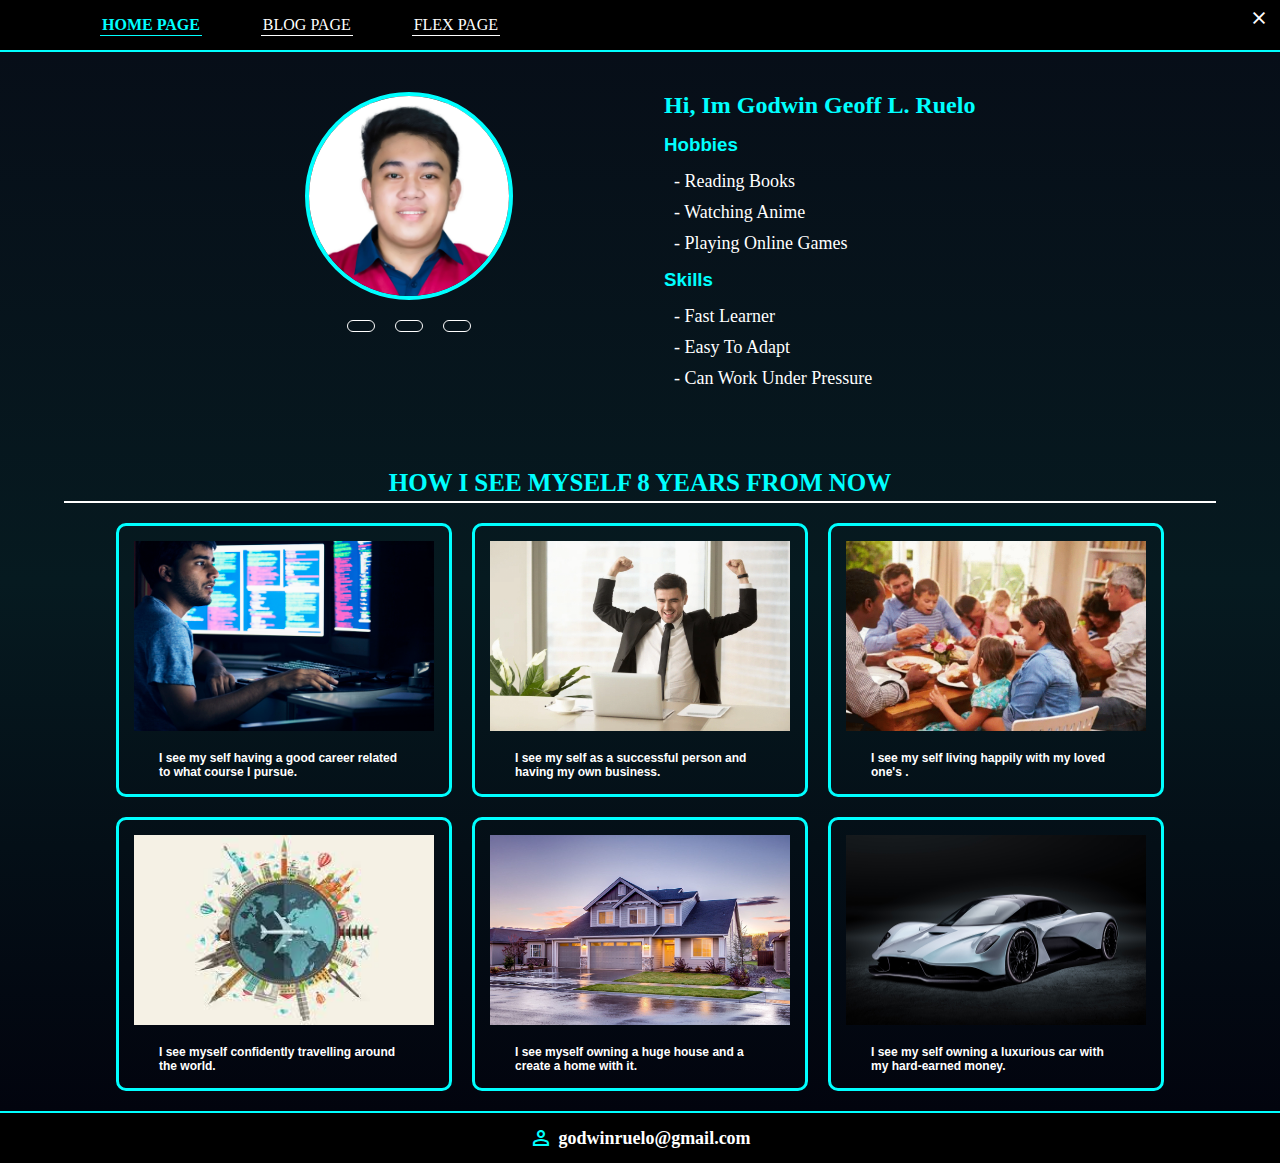
<file: ruelo.html>
<!DOCTYPE html>
<html lang="en">
<head>
    <meta charset="UTF-8">
    <meta name="viewport" content="width=device-width, initial-scale=1.0">
    <title>HOME</title>
    <link rel="icon" href="logo.jpg">
    <link rel="stylesheet" href="ruelo.css">
    <link rel="stylesheet" href="https://fonts.googleapis.com/css2?family=Material+Symbols+Outlined:opsz,wght,FILL,GRAD@20..48,100..700,0..1,-50..200" />
    <link rel="stylesheet" href="https://cdnjs.cloudflare.com/ajax/libs/font-awesome/6.5.0/css/all.min.css" integrity="sha512-Avb2QiuDEEvB4bZJYdft2mNjVShBftLdPG8FJ0V7irTLQ8Uo0qcPxh4Plq7G5tGm0rU+1SPhVotteLpBERwTkw==" crossorigin="anonymous" referrerpolicy="no-referrer" />
</head>
<body>
    <header>
        <nav>   <!--navigation button-->
            <ul> 
                <li id="home"><a href="#">HOME PAGE</a></li>
                <li id="navigation"><a href="ruelo-blog.html">BLOG PAGE</a></li>
                <li id="navigation"><a href="ruelo-flex.html">FLEX PAGE</a></li>
            </ul>
        </nav>  <!--exit button-->
        <a id="button" href="index.html"><span class="material-symbols-outlined">close</span></a>
    </header>

    <main>
        <section>   <!--contents-->
            <div class="self">
                <div class="container">
                    <img id="picture" src="ruelo.jpg">
                        <ul class="icons">  <!--social media links-->
                            <li><a href="https://www.facebook.com/godwin.labayo"><i class="fa-brands fa-facebook-f"></i></a></li>
                            <li><a href="https://vm.tiktok.com/ZSN475FEu/"><i class="fa-brands fa-tiktok"></i></a></li>
                            <li><a href="https://instagram.com/godwinruelo?igshid=OGQ5ZDc2ODk2ZA=="><i class="fa-brands fa-square-instagram"></i></a></li>
                        </ul>
                    </div>
                <div class="hobbies">      <!--self intoduction-->
                    <h2>Hi, Im Godwin Geoff L. Ruelo</h2>
                    <h3>Hobbies</h3>
                    <ul>
                        <li>- Reading Books</li>
                        <li>- Watching Anime</li>
                        <li>- Playing Online Games</li>
                    </ul>
                    <h3>Skills</h3>
                    <ul>
                        <li>- Fast Learner</li>
                        <li>- Easy To Adapt</li>
                        <li>- Can Work Under Pressure</li>
                    </ul>
                </div>
            </div>
            <div>   <!--heading-->
                <h2 id="heading">HOW I SEE MYSELF 8 YEARS FROM NOW</h2>
            </div>
            <div class="list">  <!--infographic-->
                <ul>
                    <li>
                        <img src="ruelo-infographic-pic-1.jpg">
                        <p>I see my self having a good career related to what course I pursue.</p>
                    </li>
                    <li>
                        <img src="ruelo-infographic-pic-2.jpg">
                        <p> I see my self as a successful person and having my own business.</p>
                    </li>
                    <li>
                        <img src="ruelo-infographic-pic-3.jpg">
                        <p>I see my self living happily with my loved one's .</p>
                    </li>
                    <li>
                        <img src="ruelo-infographic-pic-4.jpg">
                        <p>I see myself confidently travelling around the world.</p>
                    </li>
                    <li>
                        <img src="ruelo-infographic-pic-5.jpg">
                        <p>I see myself owning a huge house and a create a home with it.</p>
                    </li>
                    <li>
                        <img src="ruelo-infographic-pic-6.jpg">
                        <p> I see my self owning a luxurious car with my hard-earned money.</p>
                    </li>
                </ul>
            </div>
        </section>
    </main>

    <footer>
        <div class="foot">  <!--owner email-->
            <h1><span class="material-symbols-outlined">person</span>godwinruelo@gmail.com</h1>
        </div>
    </footer>
</body>
</html>
</file>
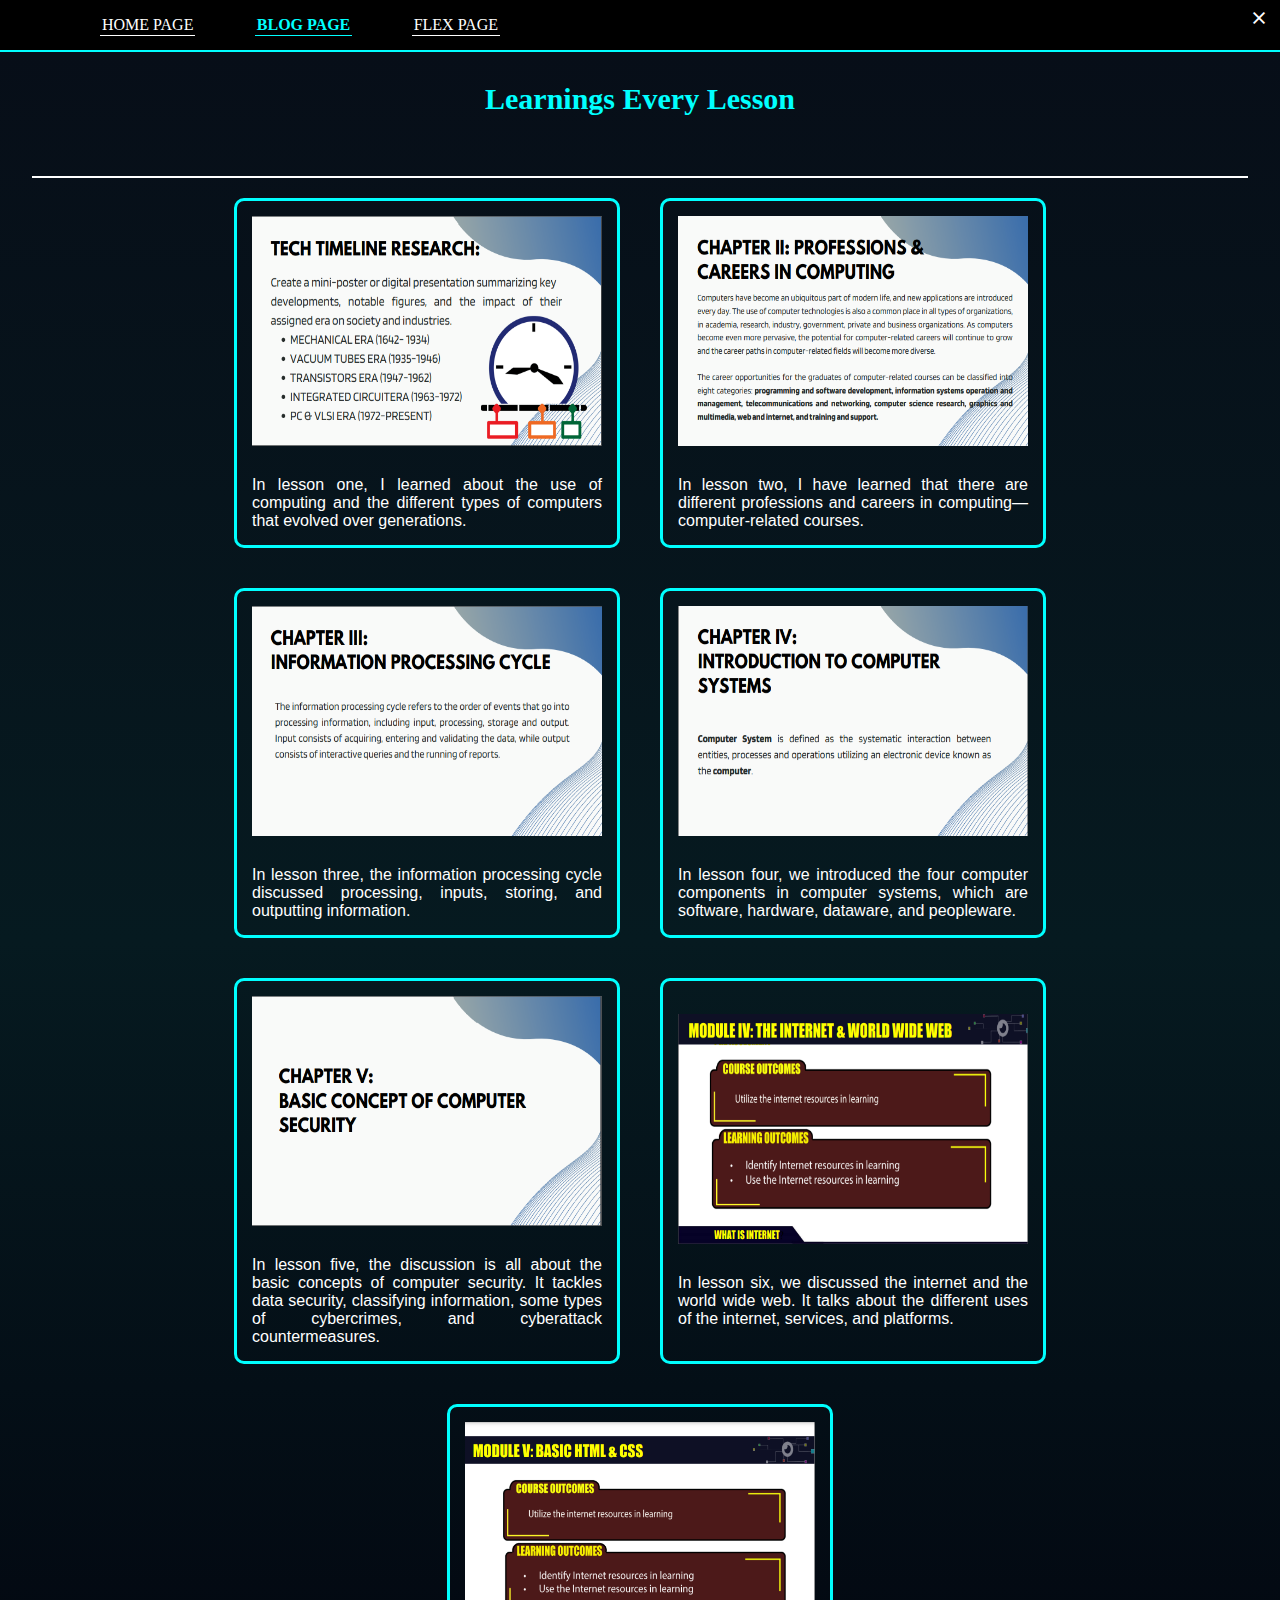
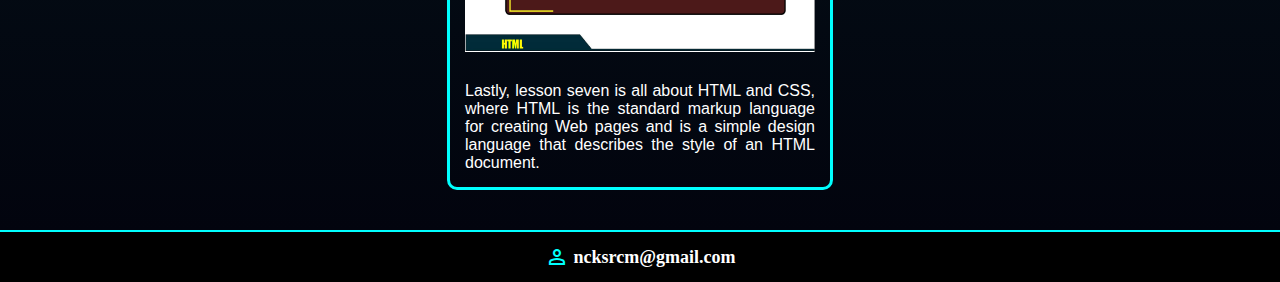
<file: sarucam-blog.html>
<!DOCTYPE html>
<html lang="en">
<head>
    <meta charset="UTF-8">
    <meta name="viewport" content="width=device-width, initial-scale=1.0">
    <title>BLOG PAGE</title>
    <link rel="icon" href="logo.jpg">
    <link rel="stylesheet" href="sarucam-blog.css">
    <link rel="stylesheet" href="https://fonts.googleapis.com/css2?family=Material+Symbols+Outlined:opsz,wght,FILL,GRAD@20..48,100..700,0..1,-50..200" />
</head>
<body>
    <header>
        <nav>  <!--navigation button-->
            <ul> 
                <li id="navigation"><a href="sarucam.html">HOME PAGE</a></li>
                <li id="blog"><a href="#">BLOG PAGE</a></li>
                <li id="navigation"><a href="sarucam-flex.html">FLEX PAGE</a></li>
            </ul>
        </nav>   <!--exit button-->
        <a id="button" href="index.html"><span class="material-symbols-outlined">close</span></a>
    </header>

    <main>
        <section>   <!--contents-->
            <h1>Learnings Every Lesson</h1>
            <ul>    <!--lernings in every lesson-->
                <li><img src="lesson-1-pic.png"><p>In lesson one, I learned about the use of computing and the different types of computers that evolved over generations.</p></li>
                <li><img src="lesson-2-pic.png"><p>In lesson two, I have learned that there are different professions and careers in computing—computer-related courses.</p></li>
                <li><img src="lesson-3-pic.png"><p>In lesson three, the information processing cycle discussed processing, inputs, storing, and outputting information.</p></li>
                <li><img src="lesson-4-pic.png"><p>In lesson four, we introduced the four computer components in computer systems, which are software, hardware, dataware, and peopleware.</p></li>
                <li><img src="lesson-5-pic.png"><p>In lesson five, the discussion is all about the basic concepts of computer security. It tackles data security, classifying information, some types of cybercrimes, and cyberattack countermeasures.</p></li>
                <li><img src="lesson-6-pic.png"><p>In lesson six, we discussed the internet and the world wide web. It talks about the different uses of the internet, services, and platforms.</p></li>
                <li><img src="lesson-7-pic.png"><p>Lastly, lesson seven is all about HTML and CSS, where HTML is the standard markup language for creating Web pages and is a simple design language that describes the style of an HTML document.</p></li>
            </ul>
        </section>
    </main>

    <footer>
        <div class="foot"> <!--owner email-->
            <h1><span class="material-symbols-outlined">person</span>ncksrcm@gmail.com</h1>
        </div>
    </footer>
</body>
</html>
</file>
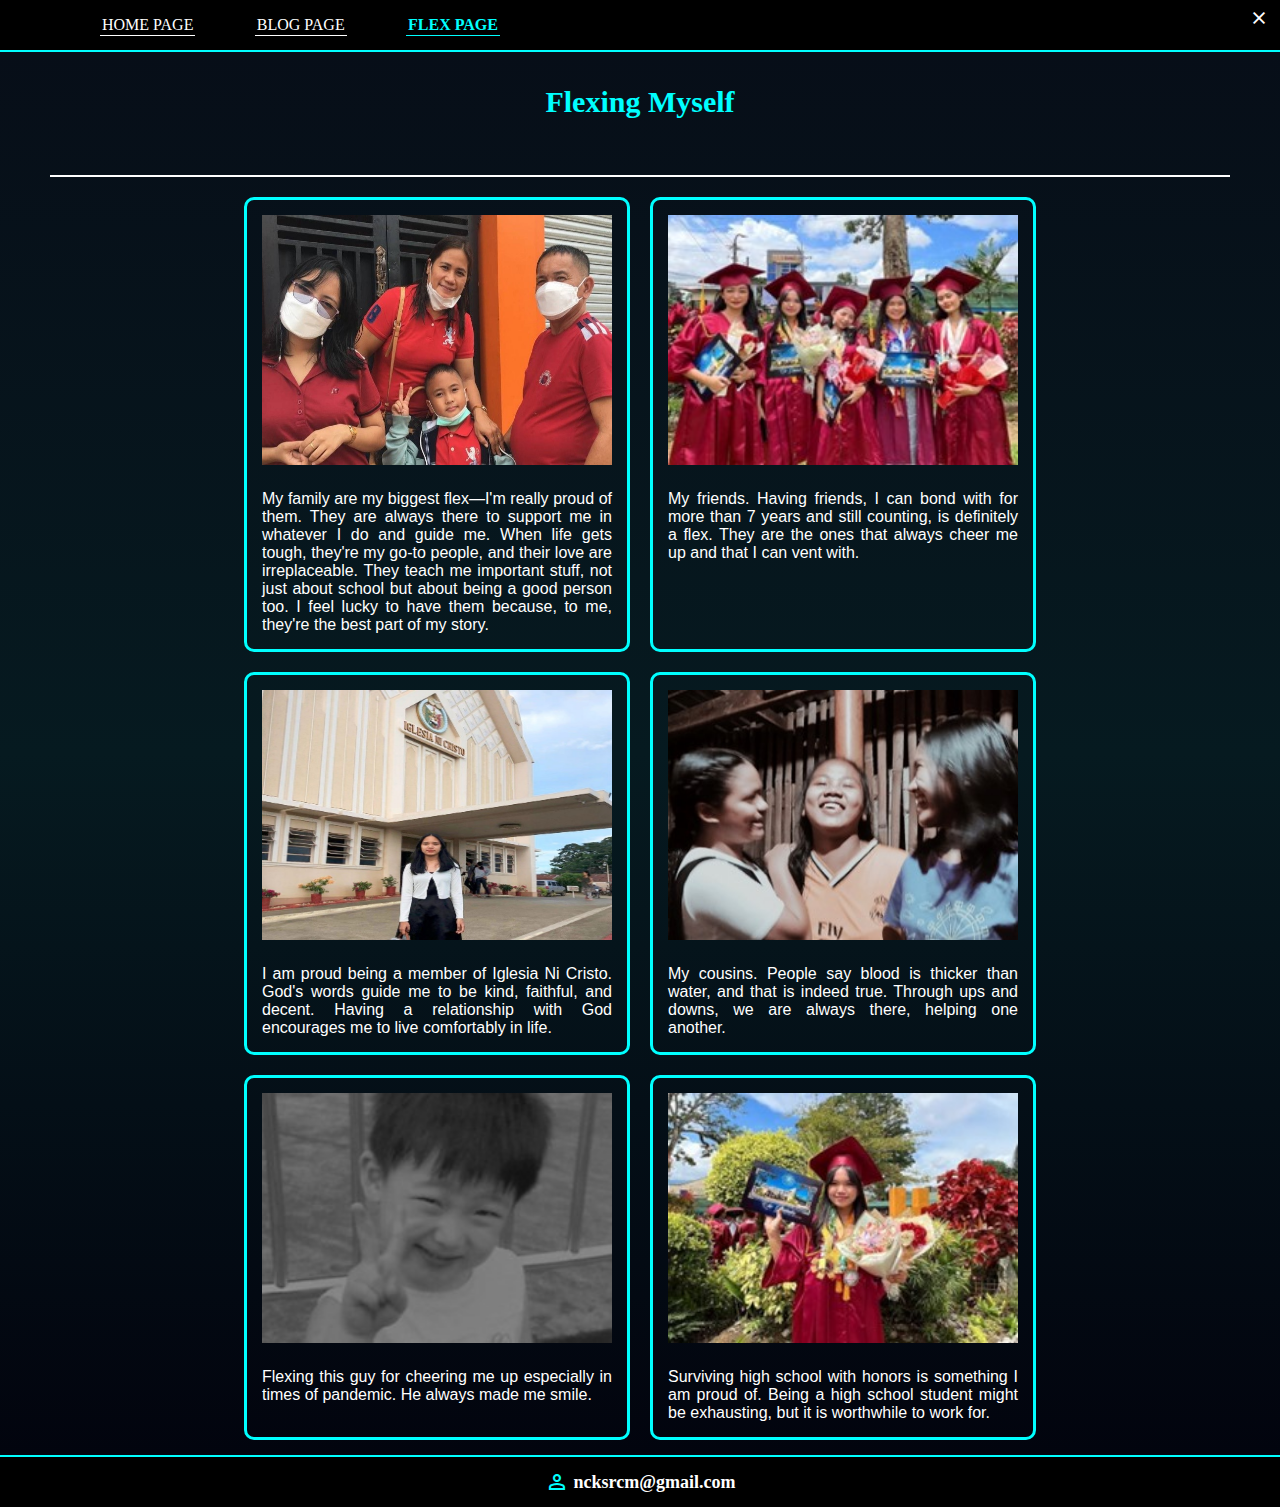
<file: sarucam-flex.html>
<!DOCTYPE html>
<html lang="en">
<head>
    <meta charset="UTF-8">
    <meta name="viewport" content="width=device-width, initial-scale=1.0">
    <title>FLEX PAGE</title>
    <link rel="icon" href="logo.jpg">
    <link rel="stylesheet" href="sarucam-flex.css">
    <link rel="stylesheet" href="https://fonts.googleapis.com/css2?family=Material+Symbols+Outlined:opsz,wght,FILL,GRAD@20..48,100..700,0..1,-50..200" />
</head>
<body>
    <header>
        <nav>  <!--navigation button-->
            <ul> 
                <li id="navigation"><a href="sarucam.html">HOME PAGE</a></li>
                <li id="navigation"><a href="sarucam-blog.html">BLOG PAGE</a></li>
                <li id="flex"><a href=" #">FLEX PAGE</a></li>
            </ul>
        </nav>   <!--exit button-->
        <a id="button" href="index.html"><span class="material-symbols-outlined">close</span></a>
    </header>

    <main>
        <section>   <!--contents-->
            <div class="content">
                <h1>Flexing Myself</h1>
             <ul>   <!--flex page-->
                <li><img src="sarucam-flex-pic-1.jpg"><p>My family are my biggest flex—I'm really proud of them. They are always there to support me in whatever I do and guide me. When life gets tough, they're my go-to people, and their love are irreplaceable. They teach me important stuff, not just about school but about being a good person too. I feel lucky to have them because, to me, they're the best part of my story.</p></li>
                <li><img src="sarucam-flex-pic-2.jpg "><p>My friends. Having friends, I can bond with for more than 7 years and still counting, is definitely a flex. They are the ones that always cheer me up and that I can vent with.</p></li>
                <li><img src="sarucam-flex-pic-3.jpg "><p> I am proud being a member of Iglesia Ni Cristo. God's words guide me to be kind, faithful, and decent. Having a relationship with God encourages me to live comfortably in life. </p></li>
                <li><img src="sarucam-flex-pic-4.jpg "><p>My cousins. People say blood is thicker than water, and that is indeed true. Through ups and downs, we are always there, helping one another.</p></li>
                <li><img src="sarucam-flex-pic-5.jpg "><p>Flexing this guy for cheering me up especially in times of pandemic. He always made me smile.</p></li>
                <li><img src="sarucam-flex-pic-6.jpg "><p>Surviving high school with honors is something I am proud of. Being a high school student might be exhausting, but it is worthwhile to work for.</p></li>
             </ul>
            </div>
        </section>
    </main>

    <footer>
        <div class="foot">  <!--owner email-->
            <h1><span class="material-symbols-outlined">person</span>ncksrcm@gmail.com</h1>
        </div>
    </footer>
</body>
</html>
</file>
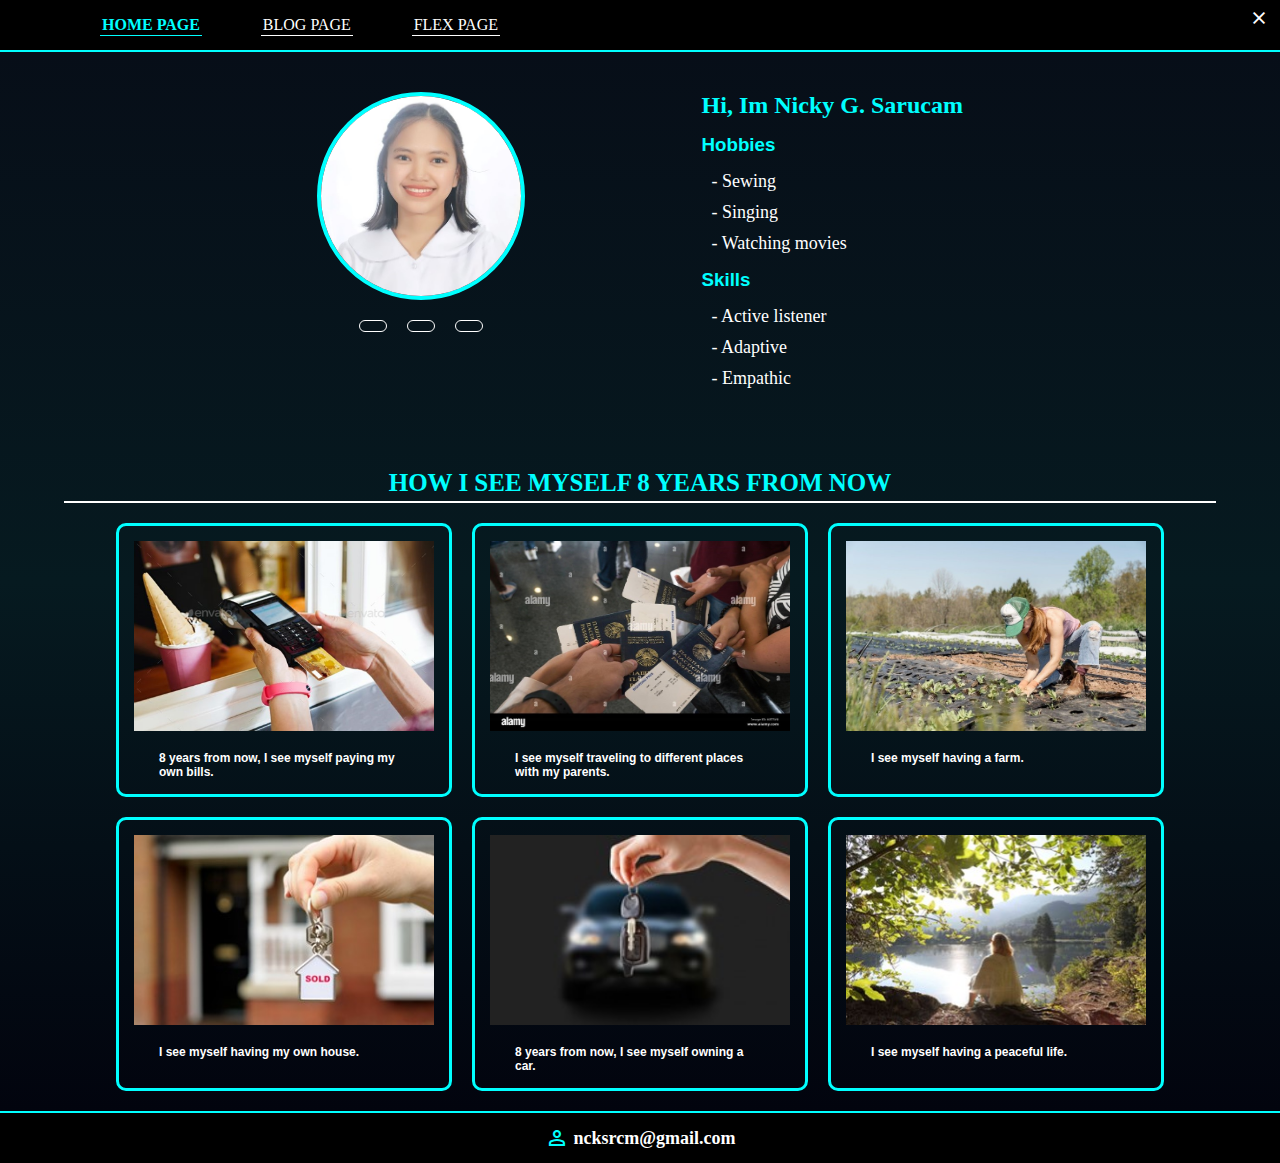
<file: sarucam.html>
<!DOCTYPE html>
<html lang="en">
<head>
    <meta charset="UTF-8">
    <meta name="viewport" content="width=device-width, initial-scale=1.0">
    <title>HOME</title>
    <link rel="icon" href="logo.jpg">
    <link rel="stylesheet" href="sarucam.css">
    <link rel="stylesheet" href="https://fonts.googleapis.com/css2?family=Material+Symbols+Outlined:opsz,wght,FILL,GRAD@20..48,100..700,0..1,-50..200" />
    <link rel="stylesheet" href="https://cdnjs.cloudflare.com/ajax/libs/font-awesome/6.5.0/css/all.min.css" integrity="sha512-Avb2QiuDEEvB4bZJYdft2mNjVShBftLdPG8FJ0V7irTLQ8Uo0qcPxh4Plq7G5tGm0rU+1SPhVotteLpBERwTkw==" crossorigin="anonymous" referrerpolicy="no-referrer" />
</head>
<body>
    <header>
        <nav>   <!--navigation button-->
            <ul> 
                <li id="home"><a href="#">HOME PAGE</a></li>
                <li id="navigation"><a href="sarucam-blog.html">BLOG PAGE</a></li>
                <li id="navigation"><a href="sarucam-flex.html">FLEX PAGE</a></li>
            </ul>
        </nav>  <!--exit button-->
        <a id="button" href="index.html"><span class="material-symbols-outlined">close</span></a>
    </header>

    <main>
        <section>   <!--contents-->
            <div class="self">
                <div class="container">
                    <img id="picture" src="sarucam.jpg">
                        <ul class="icons">  <!--social media links-->
                            <li><a href="https://www.facebook.com/ncksrcm?mibextid=ZbWKwL"><i class="fa-brands fa-facebook-f"></i></a></li>
                            <li><a href="https://www.tiktok.com/@ncksrcm?_t=8i4BjD9nrP8&_r=1"><i class="fa-brands fa-tiktok"></i></a></li>
                            <li><a href="https://instagram.com/ncksrcm?igshid=OGQ5ZDc2ODk2ZA=="><i class="fa-brands fa-square-instagram"></i></a></li>
                        </ul>
                    </div>
                <div class="hobbies">      <!--self intoduction-->
                    <h2>Hi, Im Nicky G. Sarucam</h2>
                    <h3>Hobbies</h3>
                    <ul>
                        <li>- Sewing
                        <li>- Singing</li>
                        <li>- Watching movies</li>
                    </ul>
                    <h3>Skills</h3>
                    <ul>
                        <li>- Active listener</li>
                        <li>- Adaptive</li>
                        <li>- Empathic</li>
                    </ul>
                </div>
            </div>
            <div>   <!--heading-->
                <h2 id="heading">HOW I SEE MYSELF 8 YEARS FROM NOW</h2>
            </div>
            <div class="list">  <!--infographic-->
                <ul>
                    <li>
                        <img src="sarucam-infographic-pic-1.jpg">
                        <p>8 years from now, I see myself paying my own bills.</p>
                    </li>
                    <li>
                        <img src="sarucam-infographic-pic-2.jpg">
                        <p>I see myself traveling to different places with my parents.</p>
                    </li>
                    <li>
                        <img src="sarucam-infographic-pic-3.jpg">
                        <p>I see myself having a farm.</p>
                    </li> 
                    <li>
                        <img src="sarucam-infographic-pic-4.jpg">
                        <p>I see myself having my own house.</p>
                    </li>
                    <li>
                        <img src="sarucam-infographic-pic-5.jpg">
                        <p>8 years from now, I see myself owning a car.</p>
                    </li>
                    <li>
                        <img src="sarucam-infographic-pic-6.jpg">
                        <p>I see myself having a peaceful life.</p>
                    </li>
                </ul>
            </div>
        </section>
    </main>

    <footer>
        <div class="foot">  <!--owner email-->
            <h1><span class="material-symbols-outlined">person</span>ncksrcm@gmail.com</h1>
        </div>
    </footer>
</body>
</html>
</file>
<file: style.css>
*{
    margin: 0;
    padding: 0;
    text-decoration: none;
}

header{
    width: 100%;
    height: 50px;
    background-color: black;
    border-bottom: solid 2px;
    border-color: aqua;
    display: flex;
}

header h1{
    color: aqua;
    font-size: 20px;
    font-weight: bold;
    font-family: sans-serif;
    margin-top: 10px;
    margin-left: 20px;
}

body{
    background-color: black;
}

main{
    width: 100%;
    height: 100%;
    display: flex;
    justify-content: center;
    background-image: linear-gradient(rgb(7, 14, 24),rgb(6, 26, 32),rgb(2, 4, 14)
    );
    padding-bottom:20px;
}

.content{
    flex-wrap: wrap;
    width: 100%;
    height: 100%;
    display: flex;
    justify-content: space-around;
    align-items: center;
}

.text{
    margin: 20px;
    display: flex;
    flex-wrap: wrap;
    color: aqua;
    width: max-content;
    height: max-content;
    flex-direction: column;
    margin-bottom: 20px;
}

.text h1{
    font-size: 40px;
    margin-bottom: 10px;
    text-shadow: 5px 5px 10px rgb(72, 17, 154);
}

.text h2{
    font-family: sans-serif;
    font-size: 25px;
    display: flex;
    flex-direction: column;
    color: rgb(94, 190, 253);
    padding: 10px;
    box-shadow: 5px 5px 10px blue;
}

.text h2 p{
    margin-top: 10px;
    font-size: 20px;
    color: whitesmoke;
}

.names img{
    width: 200px;
    height: 190px;
}

.names{
    width: max-content;
    height: max-content;
    flex-wrap: wrap;
    margin: 20px;
    width: 32rem;
}

.names ul {
    display: flex;
    flex-wrap: wrap;
    justify-content: center;
}

.names ul li{
    display: flex;
    margin: 10px;
    border-radius: 8px;
    margin: 10px;
    padding: 10px;
    border: solid 3px aqua;
}

.names ul li a{
     display: flex;
     flex-direction: column;
     text-align: center;
     gap: 10px;
     color: whitesmoke;
     font-size: 18px;
     font-family: sans-serif;
}

.names ul li a:hover{
    color: blue;
}

@media screen and (max-height: 2000px){
    main{
        width: 100%;
        height: 100vh;
    }
}


@media screen and (max-width: 1100px){
    main{
        width: 100%;
        height: 100%;
    }
}

@media screen and (max-width: 555px){
    main{
        width: 100%;
        height: 100;
    }

    .text h1{
        font-size: 30px;
    }
    
    .text h2{
        font-size: 25px;
    }
    
    .text h2 p{
        font-size: 16px;
    }

    .names img{
        width: 150px;
        height: 140px;
    }

    .names ul li{
        padding: 10px;
    }

    .names ul li a{
        gap: 25px;
        font-size: 15px;
    }
}

@media screen and (max-width: 440px){
    main{
        width: 100%;
        height: 100%;
    }

    .text h1{
        font-size: 20px;
    }
    
    .text h2{
        font-size: 18px;
    }
    
    .text h2 p{
        font-size: 16px;
    }

    .names img{
        width: 120px;
        height: 110px;
    }

    .names ul li{
        padding: 10px;
    }

    .names ul li a{
        gap: 25px;
        font-size: 15px;
    }
}

@media screen and (max-width: 320px){
    .text h1{
        font-size: 18px;
    }
    
    .text h2{
        font-size: 16px;
    }
    
    .text h2 p{
        font-size: 14px;
    }

    .names img{
        width: 90px;
        width: 80px;
    }

    .names ul li{
        padding: 10px;
    }

    .names ul li a{
        gap: 10px;
        font-size: 12px;
    }
}

footer{
    width: 100%;
    height: 50px;
    background-image: linear-gradient( rgb(2, 4, 14),rgb(1, 1, 8)
    );
    border-top: solid 2px aqua;
}
</file>
<file: pingcas-blog.css>
*{
    margin: 0;
    padding: 0;
    text-decoration: none;
}
 
header{
    background: black;
    height: 50px;
    width: 100%;
    display: flex;
    justify-content: space-between;
    align-items: center;
    border-bottom: solid 2px;
    border-color: aqua;
}
#button{
    width: max-content;
    height: max-content;
    color: white;
    margin-right: 10px;
    margin-bottom: 10px;
}

#button span{
    font-size: 22px;
}

nav{
    width: 400px;
    margin-left: 100px;
    
}
nav ul{
    display: flex;
    justify-content: space-between;
}

#navigation a:hover{
    color: rgb(17, 68, 179);
}
#button :hover{
    color: rgb(165, 7, 7);
}

#navigation > a{
    border-bottom: solid 1px white;
    padding: 2px;
}

nav ul li{
    list-style: none;
    font-size: 16px;
}

nav ul li a{
    color: white;
}

#blog a{
    color: aqua;
    font-weight: 900;
    font-size: 16px;
    border-bottom: solid 1px aqua;
    padding: 2px;
}

body{
    background-color: black;
}

main{
    width: 100%;
    height: 100%;
    background-image: linear-gradient(rgb(7, 14, 24),rgb(6, 26, 32),rgb(2, 4, 14)
    );
    display: flex;
    justify-content: center;
}
section{
    width: 95%;
    height: 100%;
    display: flex;
    flex-direction: column;
    align-items: center;
    gap: 60px;
    margin-bottom: 40px;
}

section h1{
    color: aqua;
    width: max-content;
    font-size: 30px;
    justify-self: center;
    margin-top: 30px;
    display: flex;
    justify-content: center;
}

img{
    width: 350px;
    height: 230px;
}

section ul{
    display: flex;
    flex-wrap: wrap;
    justify-content: center;
    gap: 40px;
    list-style: none;
    font-family: Arial, "Helvetica Neue", Helvetica, sans-serif;
    padding-top: 20px;
    border-top: solid 2px white;
}   

section ul li{
    width: 350px;
    border: solid 3px aqua;
    border-radius: 10px;
    padding: 15px;
    gap: 30px;
    display: flex;
    justify-content: center;
    flex-direction: column;
    color: white;
    flex-wrap: wrap;
    text-align: justify;
}
 
@media screen and (max-height: 2000px){
    main{
        width: 100%;
        height: 100vh;
    }
}

@media screen and (max-height: 1100px){
    main{
        width: 100%;
        height: 100%;
    }
}

@media screen and (max-width: 1000px) {
    main{
        width: 100%;
        height: 100%;
    }

    nav{
        margin-left: 20px;
        width: 300px;
    }
    
    nav ul li{
        font-size: 16px;  
    }

    img{
        width: 280px;
        height: 160px;
    }
    section ul li{
        width: 280px;
        font-size: 14px;
        gap: 14px;
    }
}

@media screen and (max-width: 975px) {
    nav{
        margin-left: 30px;
        width: 280px;
    }
    
    nav ul li{
        font-size: 16px;  
    }

    img{
        width: 300px;
        height: 180px;
    }
    section ul li{
        width: 300px;
    }

}

@media screen and (max-width: 780px) {
 
    img{
        width: 250px;
        height: 140px;
    }

    section ul{
        gap: 15px;
    }

    section ul li{
        width: 250px;
        font-size: 10px;
    }
}

@media screen and (max-width: 700px) {
    
    section > h1{
        font-size: 30px;
    }

    section{
        gap: 15px;
    }

    img{
        width: 250px;
        height: 130px;
    }

    section ul{
        gap: 10px;
    }

    section ul li{
        width: 250px;
    }
}

@media screen and (max-width: 465px) {
    nav{
        width: 230px;
        margin-right: 20px;
    }

    nav ul li{
        font-size: 12px;
        margin-right: 4px;  
    }

    #blog a{
        font-size: 12px;
    }

    section > h1{
        font-size: 20px;
    }

    section{
        gap: 20px;
    }

}

.foot{
    width: 100%;
    height: 50px;
    background-color: black;
    border-top: solid 2px aqua;
    display: flex;
    justify-content: center;
}

.foot h1{
    color: white;
    display: flex;
    align-items: center;
    font-size: 18px;
    gap: 5px;
}

.foot h1 span{
    color: aqua;
}
</file>
<file: pingcas-flex.css>
*{
    margin: 0;
    padding: 0;
    text-decoration: none;
}

header{
    background: black;
    border-top-left-radius: 8px;
    border-top-right-radius: 8px;
    height: 50px;
    width: 100%;
    display: flex;
    justify-content: space-between;
    align-items: center;
    border-bottom: solid 2px;
    border-color: aqua;
}
#button{
    width: max-content;
    height: max-content;
    color: white;
    margin-right: 10px;
    margin-bottom: 10px;
}

#button span{
    font-size: 22px;
}

nav{
    width: 400px;
    margin-left: 100px;
    
}
nav ul{
    display: flex;
    justify-content: space-between;
}

#navigation a:hover{
    color: rgb(17, 68, 179);
}
#button :hover{
    color: rgb(165, 7, 7);
}

#navigation > a{
    border-bottom: solid 1px white;
    padding: 2px;
}

nav ul li{
    list-style: none;
    font-size: 16px;
}

nav ul li a{
    color: white;
}
#flex a{
    color: aqua;
    font-weight: 900;
    font-size: 16px;
    border-bottom: solid 1px aqua;
    padding: 2px;
}

body{
    background-color: black;
}

main{
    width: 100%;
    height: 100%;
    background-image: linear-gradient(rgb(7, 14, 24),rgb(6, 26, 32),rgb(2, 4, 14)
    );
    display: flex;
    justify-content: center;

}

section{
    width: 95%;
    height: 100%;
    display: flex;
    justify-content: center;
    padding: 15px;
}

.content{
    width: 100%;
    height: max-content;
    display: flex;
    flex-direction: column;
    align-items: center ;
    gap: 56px;
}

.content h1{
    color: aqua;
    font-size: 30px;
    margin-top: 18px;
}
section ul{
    display: flex;
    justify-content: center;
    width: 97%;
    height: max-content;
    flex-wrap: wrap;
    gap: 20px;
    padding-top: 20px;
    border-top: solid 2px white;
}

section ul li{
    width: 350px;
    display: flex;
    flex-direction: column;
    list-style: none;
    border-radius: 10px;
    padding: 15px;
    border: solid 3px aqua;
    text-align: justify;
    color: white;
    gap: 25px;
    font-family: sans-serif;
}

section ul li img{
    width: 350px;
    height: 250px;
}

@media screen and (max-height: 2000px){
    main{
        width: 100%;
        height: 100vh;
    }
}
 
@media screen and (max-height: 1100px){
    main{
        width: 100%;
        height: 100%;
    }
}

@media screen and (max-width: 1000px){
    main{
        width: 100%;
        height: 100%;
    }
}

@media screen and (max-width: 890px) {
 
    nav{
        margin-left: 20px;
        width: 300px;
    }
    
    nav ul li{
        font-size: 16px;  
    }

    section ul li{
        width: 280px;
        padding: 12px;
        gap: 25px;
    }
    
    section ul li img{
        width: 280px;
        height: 180px;
    }
}

@media screen and (max-width: 452px) {
    nav{
        margin-left: 20px;
        width: 230px
    }

    nav ul li{
        font-size: 12px; 
        margin-right: 4px;
    }

    #flex a{
        font-size: 12px;
    }
}

.foot{
    width: 100%;
    height: 50px;
    background-color: black;
    border-top: solid 2px aqua;
    display: flex;
    justify-content: center;
}

.foot h1{
    color: white;
    display: flex;
    align-items: center;
    font-size: 18px;
    gap: 5px;
}

.foot h1 span{
    color: aqua;
}
</file>
<file: pingcas.css>
*{
    margin: 0;
    padding: 0;
    text-decoration: none;
}

header{
    background: black;
    border-top-left-radius: 8px;
    border-top-right-radius: 8px;
    height: 50px;
    width: 100%;
    display: flex;
    justify-content: space-between;
    align-items: center;
    border-bottom: solid 2px;
    border-color: aqua;
}
#button{
    width: max-content;
    height: max-content;
    color: white;
    margin-right: 10px;
    margin-bottom: 10px;
}

#button span{
    font-size: 22px;
}

nav{
    width: 400px;
    margin-left: 100px;
}
nav ul{
    display: flex;
    justify-content: space-between;
}

#navigation a:hover{
    color: rgb(17, 68, 179);
}
#button :hover{
    color: rgb(165, 7, 7);
}

#navigation > a{
    border-bottom: solid 1px white;
    padding: 2px;
}

nav ul li{
    list-style: none;
    font-size: 16px;
}

nav ul li a{
    color: white;
}

#home > a{
    font-weight: 900;
    color: aqua;
    font-size: 16px;
    border-bottom: solid 1px aqua;
    padding: 2px;
}

body{
    background-color: black;
}

main{
    width: 100%;
    height: 100%;
    background-image: linear-gradient(rgb(7, 14, 24),rgb(6, 26, 32),rgb(2, 4, 14)
    );
    display: flex;
    justify-content: center;
    align-items: center;
    flex-direction: column;
}

section{
    width: 90%;
    height: 100%;
    display: flex;
    flex-direction: column;
    align-items: center;
}

.self{
    display: flex;
    justify-content: space-around;
    flex-wrap: wrap;
    margin-top: 40px;
    width: 70%;
    gap: 16px;
}

#picture{
    width: 200px;
    background-color: rgb(241, 248, 248);
    border-radius: 250px;
    border: solid 4px aqua;
}
.container{
    display: flex;
    flex-direction: column;
    align-items: center;
    gap: 20px;
}

.icons{
    display: flex;
    gap: 20px;
    list-style: none;
}

.icons li{
    border: solid 1px white;
    width: 16px;
    padding: 5px;
    height: 15;
    border-radius: 30px;
}

.icons a{
    color: rgba(0, 255, 255, 0.801);
}

.hobbies{
    width: max-content;
    display: flex;
    justify-content: center;
    flex-direction: column;
    gap: 15px;
}

.hobbies ul{
    display: flex;
    flex-direction: column;
    gap: 10px;
    list-style: none;
    font-size: 18px;
}

h2{
    color: aqua;
}

h3{
    color: aqua;
    font-family: sans-serif;
}

.hobbies ul li{
    color: white;
    margin-left: 10px;
}


.list ul li img{
    width: 300px;
    height: 190px;
}

.list{
    display: flex;
    justify-content: center;
    gap: 30px;
    margin-top:4px;
    border-top: solid 2px white;
}

.list ul{
    width: 100%;
    height: 100%;
    display: flex;
    flex-wrap: wrap;
    justify-content: center;
    gap: 20px;
    margin: 20px;
}

.list ul li{
    list-style: none;
    display: flex;
    flex-direction: column;
    border: solid 3px aqua;
    align-items: center;
    padding: 15px;
    border-radius: 10px;
    gap: 20px;  
}

.list ul li p{
    width: 250px;
    color: white;
    font-weight: 900;
    font-family: sans-serif;
    font-size: 12px;
}

#heading{
    margin-top: 5rem;
    font-size: 25px;
}

@media screen and (max-height: 2000px){
    main{
        width: 100%;
        height: 100vh;
    }
}
 
@media screen and (max-height: 1100px){
    main{
        width: 100%;
        height: 100%;
    }
}

@media screen and (max-width: 1000px){
    main{
        width: 100%;
        height: 100%;
    }
}

@media screen and (max-width: 850px) {
    main{
        width: 100%;
        height: 100%;
    }

    nav{
        margin-left: 20px;
        width: 300px;
    }
    
    nav ul li{
        font-size: 16px;  
    }

    section{
        width: 100%;
    }

    #picture{
        width: 150px;     
    }

    .hobbies ul{
        font-size: 14px;
    }

    h2{
        font-size: 20px;
    }
    
    h3{
        font-size: 16;
    }

    .list ul li img{
        width: 280px;
    }

    .list ul li{
        padding: 10px;
        text-align: justify;
        border: solid 3px aqua;
    }

    .list ul li p{
         font-size: 12px;
    }
}

@media screen and (max-width: 613px) {

    main{
        width: 100%;
        height: 100%;
    }

    nav{
        margin-left: 20px;
        width: 230px
    }

    nav ul li{
        font-size: 12px;  
        margin: 4px;
    }
    #home a{
        font-size: 12px;
    }

    #picture{
        width: 120px;
    }

    .hobbies ul{
        font-size: 15px;
    }

    #heading{
        font-size: 15px;
    }

    .list ul li img{
        width: 250px;
    }

    .list ul li{
        padding: 10px;
        text-align: justify;
        border: solid 2px aqua;
    }

    .list ul li p{
         font-size: 10px;
    }
 }

.foot{
    width: 100%;
    height: 50px;
    background-color: black;
    border-top: solid 2px aqua;
    display: flex;
    justify-content: center;
}

.foot h1{
    color: white;
    display: flex;
    align-items: center;
    font-size: 18px;
    gap: 5px;
}

.foot h1 span{
    color: aqua;
}
</file>
<file: relova-blog.css>
*{
    margin: 0;
    padding: 0;
    text-decoration: none;
}
 
header{
    background: black;
    height: 50px;
    width: 100%;
    display: flex;
    justify-content: space-between;
    align-items: center;
    border-bottom: solid 2px;
    border-color: aqua;
}
#button{
    width: max-content;
    height: max-content;
    color: white;
    margin-right: 10px;
    margin-bottom: 10px;
}

#button span{
    font-size: 22px;
}

nav{
    width: 400px;
    margin-left: 100px;
    
}
nav ul{
    display: flex;
    justify-content: space-between;
}

#navigation a:hover{
    color: rgb(17, 68, 179);
}
#button :hover{
    color: rgb(165, 7, 7);
}

#navigation > a{
    border-bottom: solid 1px white;
    padding: 2px;
}

nav ul li{
    list-style: none;
    font-size: 16px;
}

nav ul li a{
    color: white;
}

#blog a{
    color: aqua;
    font-weight: 900;
    font-size: 16px;
    border-bottom: solid 1px aqua;
    padding: 2px;
}

body{
    background-color: black;
}

main{
    width: 100%;
    height: 100%;
    background-image: linear-gradient(rgb(7, 14, 24),rgb(6, 26, 32),rgb(2, 4, 14)
    );
    display: flex;
    justify-content: center;
}
section{
    width: 95%;
    height: 100%;
    display: flex;
    flex-direction: column;
    align-items: center;
    gap: 60px;
    margin-bottom: 40px;
}

section h1{
    color: aqua;
    width: max-content;
    font-size: 30px;
    justify-self: center;
    margin-top: 30px;
    display: flex;
    justify-content: center;
}

img{
    width: 350px;
    height: 230px;
}

section ul{
    display: flex;
    flex-wrap: wrap;
    justify-content: center;
    gap: 40px;
    list-style: none;
    font-family: Arial, "Helvetica Neue", Helvetica, sans-serif;
    padding-top: 20px;
    border-top: solid 2px white;
}   

section ul li{
    width: 350px;
    border: solid 3px aqua;
    border-radius: 10px;
    padding: 15px;
    gap: 30px;
    display: flex;
    justify-content: center;
    flex-direction: column;
    color: white;
    flex-wrap: wrap;
    text-align: justify;
}
 
@media screen and (max-height: 2000px){
    main{
        width: 100%;
        height: 100vh;
    }
}
 
@media screen and (max-height: 1100px){
    main{
        width: 100%;
        height: 100%;
    }
}

@media screen and (max-width: 1000px) {
    main{
        width: 100%;
        height: 100%;
    }

    nav{
        margin-left: 20px;
        width: 300px;
    }
    
    nav ul li{
        font-size: 16px;  
    }

    img{
        width: 280px;
        height: 160px;
    }
    section ul li{
        width: 280px;
        font-size: 14px;
        gap: 14px;
    }
}

@media screen and (max-width: 975px) {
    nav{
        margin-left: 30px;
        width: 280px;
    }
    
    nav ul li{
        font-size: 16px;  
    }

    img{
        width: 300px;
        height: 180px;
    }
    section ul li{
        width: 300px;
    }

}

@media screen and (max-width: 780px) {
 
    img{
        width: 250px;
        height: 140px;
    }

    section ul{
        gap: 15px;
    }

    section ul li{
        width: 250px;
        font-size: 10px;
    }
}

@media screen and (max-width: 700px) {
    
    section > h1{
        font-size: 30px;
    }

    section{
        gap: 15px;
    }

    img{
        width: 250px;
        height: 130px;
    }

    section ul{
        gap: 10px;
    }

    section ul li{
        width: 250px;
    }
}

@media screen and (max-width: 465px) {
    nav{
        width: 230px;
        margin-right: 20px;
    }

    nav ul li{
        font-size: 12px;
        margin-right: 4px;  
    }

    #blog a{
        font-size: 12px;
    }

    section > h1{
        font-size: 20px;
    }

    section{
        gap: 20px;
    }

}

.foot{
    width: 100%;
    height: 50px;
    background-color: black;
    border-top: solid 2px aqua;
    display: flex;
    justify-content: center;
}

.foot h1{
    color: white;
    display: flex;
    align-items: center;
    font-size: 18px;
    gap: 5px;
}

.foot h1 span{
    color: aqua;
}
</file>
<file: relova-flex.css>
*{
    margin: 0;
    padding: 0;
    text-decoration: none;
}

header{
    background: black;
    border-top-left-radius: 8px;
    border-top-right-radius: 8px;
    height: 50px;
    width: 100%;
    display: flex;
    justify-content: space-between;
    align-items: center;
    border-bottom: solid 2px;
    border-color: aqua;
}
#button{
    width: max-content;
    height: max-content;
    color: white;
    margin-right: 10px;
    margin-bottom: 10px;
}

#button span{
    font-size: 22px;
}

nav{
    width: 400px;
    margin-left: 100px;
    
}
nav ul{
    display: flex;
    justify-content: space-between;
}

#navigation a:hover{
    color: rgb(17, 68, 179);
}
#button :hover{
    color: rgb(165, 7, 7);
}

#navigation > a{
    border-bottom: solid 1px white;
    padding: 2px;
}

nav ul li{
    list-style: none;
    font-size: 16px;
}

nav ul li a{
    color: white;
}
#flex a{
    color: aqua;
    font-weight: 900;
    font-size: 16px;
    border-bottom: solid 1px aqua;
    padding: 2px;
}

body{
    background-color: black;
}

main{
    width: 100%;
    height: 100%;
    background-image: linear-gradient(rgb(7, 14, 24),rgb(6, 26, 32),rgb(2, 4, 14)
    );
    display: flex;
    justify-content: center;

}

section{
    width: 95%;
    height: 100%;
    display: flex;
    justify-content: center;
    padding: 15px;
}

.content{
    width: 100%;
    height: max-content;
    display: flex;
    flex-direction: column;
    align-items: center ;
    gap: 56px;
}

.content h1{
    color: aqua;
    font-size: 30px;
    margin-top: 18px;
}
section ul{
    display: flex;
    justify-content: center;
    width: 97%;
    height: max-content;
    flex-wrap: wrap;
    gap: 20px;
    padding-top: 20px;
    border-top: solid 2px white;
}

section ul li{
    width: 350px;
    display: flex;
    flex-direction: column;
    list-style: none;
    border-radius: 10px;
    padding: 15px;
    border: solid 3px aqua;
    text-align: justify;
    color: white;
    gap: 25px;
    font-family: sans-serif;
}

section ul li img{
    width: 350px;
    height: 250px;
}

@media screen and (max-height: 2000px){
    main{
        width: 100%;
        height: 100vh;
    }
}
 
@media screen and (max-height: 1100px){
    main{
        width: 100%;
        height: 100%;
    }
}

@media screen and (max-width: 1000px){
    main{
        width: 100%;
        height: 100%;
    }
}

@media screen and (max-width: 890px) {
 
    nav{
        margin-left: 20px;
        width: 300px;
    }
    
    nav ul li{
        font-size: 16px;  
    }

    section ul li{
        width: 280px;
        padding: 12px;
        gap: 25px;
    }
    
    section ul li img{
        width: 280px;
        height: 180px;
    }
}

@media screen and (max-width: 452px) {
    nav{
        margin-left: 20px;
        width: 230px
    }

    nav ul li{
        font-size: 12px; 
        margin-right: 4px;
    }

    #flex a{
        font-size: 12px;
    }
}

.foot{
    width: 100%;
    height: 50px;
    background-color: black;
    border-top: solid 2px aqua;
    display: flex;
    justify-content: center;
}

.foot h1{
    color: white;
    display: flex;
    align-items: center;
    font-size: 18px;
    gap: 5px;
}

.foot h1 span{
    color: aqua;
}
</file>
<file: relova.css>
*{
    margin: 0;
    padding: 0;
    text-decoration: none;
}

header{
    background: black;
    border-top-left-radius: 8px;
    border-top-right-radius: 8px;
    height: 50px;
    width: 100%;
    display: flex;
    justify-content: space-between;
    align-items: center;
    border-bottom: solid 2px;
    border-color: aqua;
}
#button{
    width: max-content;
    height: max-content;
    color: white;
    margin-right: 10px;
    margin-bottom: 10px;
}

#button span{
    font-size: 22px;
}

nav{
    width: 400px;
    margin-left: 100px;
}
nav ul{
    display: flex;
    justify-content: space-between;
}

#navigation a:hover{
    color: rgb(17, 68, 179);
}
#button :hover{
    color: rgb(165, 7, 7);
}

#navigation > a{
    border-bottom: solid 1px white;
    padding: 2px;
}

nav ul li{
    list-style: none;
    font-size: 16px;
}

nav ul li a{
    color: white;
}

#home > a{
    font-weight: 900;
    color: aqua;
    font-size: 16px;
    border-bottom: solid 1px aqua;
    padding: 2px;
}

body{
    background-color: black;
}

main{
    width: 100%;
    height: 100%;
    background-image: linear-gradient(rgb(7, 14, 24),rgb(6, 26, 32),rgb(2, 4, 14)
    );
    display: flex;
    justify-content: center;
    align-items: center;
    flex-direction: column;
}

section{
    width: 90%;
    height: 100%;
    display: flex;
    flex-direction: column;
    align-items: center;
}

.self{
    display: flex;
    justify-content: space-around;
    flex-wrap: wrap;
    margin-top: 40px;
    width: 70%;
    gap: 16px;
}

#picture{
    width: 190px;
    height: 190px;
    background-color: rgb(241, 248, 248);
    border-radius: 250px;
    border: solid 4px aqua;
}
.container{
    display: flex;
    flex-direction: column;
    align-items: center;
    gap: 20px;
}

.icons{
    display: flex;
    gap: 20px;
    list-style: none;
}

.icons li{
    border: solid 1px white;
    width: 16px;
    padding: 5px;
    height: 15;
    border-radius: 30px;
}

.icons a{
    color: rgba(0, 255, 255, 0.801);
}

.hobbies{
    width: max-content;
    display: flex;
    justify-content: center;
    flex-direction: column;
    gap: 15px;
}

.hobbies ul{
    display: flex;
    flex-direction: column;
    gap: 10px;
    list-style: none;
    font-size: 18px;
}

h2{
    color: aqua;
}

h3{
    color: aqua;
    font-family: sans-serif;
}

.hobbies ul li{
    color: white;
    margin-left: 10px;
}


.list ul li img{
    width: 300px;
    height: 190px;
}

.list{
    display: flex;
    justify-content: center;
    gap: 30px;
    margin-top:4px;
    border-top: solid 2px white;
}

.list ul{
    width: 100%;
    height: 100%;
    display: flex;
    flex-wrap: wrap;
    justify-content: center;
    gap: 20px;
    margin: 20px;
}

.list ul li{
    list-style: none;
    display: flex;
    flex-direction: column;
    border: solid 3px aqua;
    align-items: center;
    padding: 15px;
    border-radius: 10px;
    gap: 20px;  
}

.list ul li p{
    width: 250px;
    color: white;
    font-weight: 900;
    font-family: sans-serif;
    font-size: 12px;
}

#heading{
    margin-top: 5rem;
    font-size: 25px;
}

@media screen and (max-height: 2000px){
    main{
        width: 100%;
        height: 100vh;
    }
}
 
@media screen and (max-height: 1100px){
    main{
        width: 100%;
        height: 100%;
    }
}

@media screen and (max-width: 1000px){
    main{
        width: 100%;
        height: 100%;
    }
}

@media screen and (max-width: 850px) {
    main{
        width: 100%;
        height: 100%;
    }

    nav{
        margin-left: 20px;
        width: 300px;
    }
    
    nav ul li{
        font-size: 16px;  
    }

    section{
        width: 100%;
    }

    #picture{
        width: 150px;
        height: 150px;     
    }

    .hobbies ul{
        font-size: 14px;
    }

    h2{
        font-size: 20px;
    }
    
    h3{
        font-size: 16;
    }

    .list ul li img{
        width: 280px;
    }

    .list ul li{
        padding: 10px;
        text-align: justify;
        border: solid 3px aqua;
    }

    .list ul li p{
         font-size: 12px;
    }
}

@media screen and (max-width: 613px) {

    main{
        width: 100%;
        height: 100%;
    }

    nav{
        margin-left: 20px;
        width: 230px
    }

    nav ul li{
        font-size: 12px;  
        margin: 4px;
    }
    #home a{
        font-size: 12px;
    }

    #picture{
        width: 120px;
        height: 120px;
    }

    .hobbies ul{
        font-size: 15px;
    }

    #heading{
        font-size: 15px;
    }

    .list ul li img{
        width: 250px;
    }

    .list ul li{
        padding: 10px;
        text-align: justify;
        border: solid 2px aqua;
    }

    .list ul li p{
         font-size: 10px;
    }
 }

.foot{
    width: 100%;
    height: 50px;
    background-color: black;
    border-top: solid 2px aqua;
    display: flex;
    justify-content: center;
}

.foot h1{
    color: white;
    display: flex;
    align-items: center;
    font-size: 18px;
    gap: 5px;
}

.foot h1 span{
    color: aqua;
}
</file>
<file: ruelo-blog.css>
*{
    margin: 0;
    padding: 0;
    text-decoration: none;
}
 
header{
    background: black;
    height: 50px;
    width: 100%;
    display: flex;
    justify-content: space-between;
    align-items: center;
    border-bottom: solid 2px;
    border-color: aqua;
}
#button{
    width: max-content;
    height: max-content;
    color: white;
    margin-right: 10px;
    margin-bottom: 10px;
}

#button span{
    font-size: 22px;
}

nav{
    width: 400px;
    margin-left: 100px;
    
}
nav ul{
    display: flex;
    justify-content: space-between;
}

#navigation a:hover{
    color: rgb(17, 68, 179);
}
#button :hover{
    color: rgb(165, 7, 7);
}

#navigation > a{
    border-bottom: solid 1px white;
    padding: 2px;
}

nav ul li{
    list-style: none;
    font-size: 16px;
}

nav ul li a{
    color: white;
}

#blog a{
    color: aqua;
    font-weight: 900;
    font-size: 16px;
    border-bottom: solid 1px aqua;
    padding: 2px;
}

body{
    background-color: black;
}

main{
    width: 100%;
    height: 100%;
    background-image: linear-gradient(rgb(7, 14, 24),rgb(6, 26, 32),rgb(2, 4, 14)
    );
    display: flex;
    justify-content: center;
}
section{
    width: 95%;
    height: 100%;
    display: flex;
    flex-direction: column;
    align-items: center;
    gap: 60px;
    margin-bottom: 40px;
}

section h1{
    color: aqua;
    width: max-content;
    font-size: 30px;
    justify-self: center;
    margin-top: 30px;
    display: flex;
    justify-content: center;
}

img{
    width: 350px;
    height: 230px;
}

section ul{
    display: flex;
    flex-wrap: wrap;
    justify-content: center;
    gap: 40px;
    list-style: none;
    font-family: Arial, "Helvetica Neue", Helvetica, sans-serif;
    padding-top: 20px;
    border-top: solid 2px white;
}   

section ul li{
    width: 350px;
    border: solid 3px aqua;
    border-radius: 10px;
    padding: 15px;
    gap: 30px;
    display: flex;
    justify-content: center;
    flex-direction: column;
    color: white;
    flex-wrap: wrap;
    text-align: justify;
}
 
@media screen and (max-height: 2000px){
    main{
        width: 100%;
        height: 100vh;
    }
}
 
@media screen and (max-height: 1100px){
    main{
        width: 100%;
        height: 100%;
    }
}

@media screen and (max-width: 1000px) {
    main{
        width: 100%;
        height: 100%;
    }

    nav{
        margin-left: 20px;
        width: 300px;
    }
    
    nav ul li{
        font-size: 16px;  
    }

    img{
        width: 280px;
        height: 160px;
    }
    section ul li{
        width: 280px;
        font-size: 14px;
        gap: 14px;
    }
}

@media screen and (max-width: 975px) {
    nav{
        margin-left: 30px;
        width: 280px;
    }
    
    nav ul li{
        font-size: 16px;  
    }

    img{
        width: 300px;
        height: 180px;
    }
    section ul li{
        width: 300px;
    }

}

@media screen and (max-width: 780px) {
 
    img{
        width: 250px;
        height: 140px;
    }

    section ul{
        gap: 15px;
    }

    section ul li{
        width: 250px;
        font-size: 10px;
    }
}

@media screen and (max-width: 700px) {
    
    section > h1{
        font-size: 30px;
    }

    section{
        gap: 15px;
    }

    img{
        width: 250px;
        height: 130px;
    }

    section ul{
        gap: 10px;
    }

    section ul li{
        width: 250px;
    }
}

@media screen and (max-width: 465px) {
    nav{
        width: 230px;
        margin-right: 20px;
    }

    nav ul li{
        font-size: 12px;
        margin-right: 4px;  
    }

    #blog a{
        font-size: 12px;
    }

    section > h1{
        font-size: 20px;
    }

    section{
        gap: 20px;
    }

}

.foot{
    width: 100%;
    height: 50px;
    background-color: black;
    border-top: solid 2px aqua;
    display: flex;
    justify-content: center;
}

.foot h1{
    color: white;
    display: flex;
    align-items: center;
    font-size: 18px;
    gap: 5px;
}

.foot h1 span{
    color: aqua;
}
</file>
<file: ruelo-flex.css>
*{
    margin: 0;
    padding: 0;
    text-decoration: none;
}

header{
    background: black;
    border-top-left-radius: 8px;
    border-top-right-radius: 8px;
    height: 50px;
    width: 100%;
    display: flex;
    justify-content: space-between;
    align-items: center;
    border-bottom: solid 2px;
    border-color: aqua;
}
#button{
    width: max-content;
    height: max-content;
    color: white;
    margin-right: 10px;
    margin-bottom: 10px;
}

#button span{
    font-size: 22px;
}

nav{
    width: 400px;
    margin-left: 100px;
    
}
nav ul{
    display: flex;
    justify-content: space-between;
}

#navigation a:hover{
    color: rgb(17, 68, 179);
}
#button :hover{
    color: rgb(165, 7, 7);
}

#navigation > a{
    border-bottom: solid 1px white;
    padding: 2px;
}

nav ul li{
    list-style: none;
    font-size: 16px;
}

nav ul li a{
    color: white;
}
#flex a{
    color: aqua;
    font-weight: 900;
    font-size: 16px;
    border-bottom: solid 1px aqua;
    padding: 2px;
}

body{
    background-color: black;
}

main{
    width: 100%;
    height: 100%;
    background-image: linear-gradient(rgb(7, 14, 24),rgb(6, 26, 32),rgb(2, 4, 14)
    );
    display: flex;
    justify-content: center;

}

section{
    width: 95%;
    height: 100%;
    display: flex;
    justify-content: center;
    padding: 15px;
}

.content{
    width: 100%;
    height: max-content;
    display: flex;
    flex-direction: column;
    align-items: center ;
    gap: 56px;
}

.content h1{
    color: aqua;
    font-size: 30px;
    margin-top: 18px;
}
section ul{
    display: flex;
    justify-content: center;
    width: 97%;
    height: max-content;
    flex-wrap: wrap;
    gap: 20px;
    padding-top: 20px;
    border-top: solid 2px white;
}

section ul li{
    width: 350px;
    display: flex;
    flex-direction: column;
    list-style: none;
    border-radius: 10px;
    padding: 15px;
    border: solid 3px aqua;
    text-align: justify;
    color: white;
    gap: 25px;
    font-family: sans-serif;
}

section ul li img{
    width: 350px;
    height: 250px;
}

@media screen and (max-height: 2000px){
    main{
        width: 100%;
        height: 100vh;
    }
}
 
@media screen and (max-height: 1100px){
    main{
        width: 100%;
        height: 100%;
    }
}

@media screen and (max-width: 1000px){
    main{
        width: 100%;
        height: 100%;
    }
}

@media screen and (max-width: 890px) {
 
    nav{
        margin-left: 20px;
        width: 300px;
    }
    
    nav ul li{
        font-size: 16px;  
    }

    section ul li{
        width: 280px;
        padding: 12px;
        gap: 25px;
    }
    
    section ul li img{
        width: 280px;
        height: 180px;
    }
}

@media screen and (max-width: 452px) {
    nav{
        margin-left: 20px;
        width: 230px
    }

    nav ul li{
        font-size: 12px; 
        margin-right: 4px;
    }

    #flex a{
        font-size: 12px;
    }
}

.foot{
    width: 100%;
    height: 50px;
    background-color: black;
    border-top: solid 2px aqua;
    display: flex;
    justify-content: center;
}

.foot h1{
    color: white;
    display: flex;
    align-items: center;
    font-size: 18px;
    gap: 5px;
}

.foot h1 span{
    color: aqua;
}
</file>
<file: ruelo.css>
*{
    margin: 0;
    padding: 0;
    text-decoration: none;
}

header{
    background: black;
    border-top-left-radius: 8px;
    border-top-right-radius: 8px;
    height: 50px;
    width: 100%;
    display: flex;
    justify-content: space-between;
    align-items: center;
    border-bottom: solid 2px;
    border-color: aqua;
}
#button{
    width: max-content;
    height: max-content;
    color: white;
    margin-right: 10px;
    margin-bottom: 10px;
}

#button span{
    font-size: 22px;
}

nav{
    width: 400px;
    margin-left: 100px;
}
nav ul{
    display: flex;
    justify-content: space-between;
}

#navigation a:hover{
    color: rgb(17, 68, 179);
}
#button :hover{
    color: rgb(165, 7, 7);
}

#navigation > a{
    border-bottom: solid 1px white;
    padding: 2px;
}

nav ul li{
    list-style: none;
    font-size: 16px;
}

nav ul li a{
    color: white;
}

#home > a{
    font-weight: 900;
    color: aqua;
    font-size: 16px;
    border-bottom: solid 1px aqua;
    padding: 2px;
}

body{
    background-color: black;
}

main{
    width: 100%;
    height: 100%;
    background-image: linear-gradient(rgb(7, 14, 24),rgb(6, 26, 32),rgb(2, 4, 14)
    );
    display: flex;
    justify-content: center;
    align-items: center;
    flex-direction: column;
}

section{
    width: 90%;
    height: 100%;
    display: flex;
    flex-direction: column;
    align-items: center;
}

.self{
    display: flex;
    justify-content: space-around;
    flex-wrap: wrap;
    margin-top: 40px;
    width: 70%;
    gap: 16px;
}

#picture{
    width: 200px;
    background-color: rgb(241, 248, 248);
    border-radius: 250px;
    border: solid 4px aqua;
}
.container{
    display: flex;
    flex-direction: column;
    align-items: center;
    gap: 20px;
}

.icons{
    display: flex;
    gap: 20px;
    list-style: none;
}

.icons li{
    border: solid 1px white;
    width: 16px;
    padding: 5px;
    height: 15;
    border-radius: 30px;
}

.icons a{
    color: rgba(0, 255, 255, 0.801);
}

.hobbies{
    width: max-content;
    display: flex;
    justify-content: center;
    flex-direction: column;
    gap: 15px;
}

.hobbies ul{
    display: flex;
    flex-direction: column;
    gap: 10px;
    list-style: none;
    font-size: 18px;
}

h2{
    color: aqua;
}

h3{
    color: aqua;
    font-family: sans-serif;
}

.hobbies ul li{
    color: white;
    margin-left: 10px;
}


.list ul li img{
    width: 300px;
    height: 190px;
}

.list{
    display: flex;
    justify-content: center;
    gap: 30px;
    margin-top:4px;
    border-top: solid 2px white;
}

.list ul{
    width: 100%;
    height: 100%;
    display: flex;
    flex-wrap: wrap;
    justify-content: center;
    gap: 20px;
    margin: 20px;
}

.list ul li{
    list-style: none;
    display: flex;
    flex-direction: column;
    border: solid 3px aqua;
    align-items: center;
    padding: 15px;
    border-radius: 10px;
    gap: 20px;  
}

.list ul li p{
    width: 250px;
    color: white;
    font-weight: 900;
    font-family: sans-serif;
    font-size: 12px;
}

#heading{
    margin-top: 5rem;
    font-size: 25px;
}

@media screen and (max-height: 2000px){
    main{
        width: 100%;
        height: 100vh;
    }
}
 
@media screen and (max-height: 1100px){
    main{
        width: 100%;
        height: 100%;
    }
}

@media screen and (max-width: 1000px){
    main{
        width: 100%;
        height: 100%;
    }
}

@media screen and (max-width: 850px) {
    main{
        width: 100%;
        height: 100%;
    }

    nav{
        margin-left: 20px;
        width: 300px;
    }
    
    nav ul li{
        font-size: 16px;  
    }

    section{
        width: 100%;
    }

    #picture{
        width: 150px;     
    }

    .hobbies ul{
        font-size: 14px;
    }

    h2{
        font-size: 20px;
    }
    
    h3{
        font-size: 16;
    }

    .list ul li img{
        width: 280px;
    }

    .list ul li{
        padding: 10px;
        text-align: justify;
        border: solid 3px aqua;
    }

    .list ul li p{
         font-size: 12px;
    }
}

@media screen and (max-width: 613px) {

    main{
        width: 100%;
        height: 100%;
    }

    nav{
        margin-left: 20px;
        width: 230px
    }

    nav ul li{
        font-size: 12px;  
        margin: 4px;
    }
    #home a{
        font-size: 12px;
    }

    #picture{
        width: 120px;
    }

    .hobbies ul{
        font-size: 15px;
    }

    #heading{
        font-size: 15px;
    }

    .list ul li img{
        width: 250px;
    }

    .list ul li{
        padding: 10px;
        text-align: justify;
        border: solid 2px aqua;
    }

    .list ul li p{
         font-size: 10px;
    }
 }

.foot{
    width: 100%;
    height: 50px;
    background-color: black;
    border-top: solid 2px aqua;
    display: flex;
    justify-content: center;
}

.foot h1{
    color: white;
    display: flex;
    align-items: center;
    font-size: 18px;
    gap: 5px;
}

.foot h1 span{
    color: aqua;
}
</file>
<file: sarucam-blog.css>
*{
    margin: 0;
    padding: 0;
    text-decoration: none;
}
 
header{
    background: black;
    height: 50px;
    width: 100%;
    display: flex;
    justify-content: space-between;
    align-items: center;
    border-bottom: solid 2px;
    border-color: aqua;
}
#button{
    width: max-content;
    height: max-content;
    color: white;
    margin-right: 10px;
    margin-bottom: 10px;
}

#button span{
    font-size: 22px;
}

nav{
    width: 400px;
    margin-left: 100px;
    
}
nav ul{
    display: flex;
    justify-content: space-between;
}

#navigation a:hover{
    color: rgb(17, 68, 179);
}
#button :hover{
    color: rgb(165, 7, 7);
}

#navigation > a{
    border-bottom: solid 1px white;
    padding: 2px;
}

nav ul li{
    list-style: none;
    font-size: 16px;
}

nav ul li a{
    color: white;
}

#blog a{
    color: aqua;
    font-weight: 900;
    font-size: 16px;
    border-bottom: solid 1px aqua;
    padding: 2px;
}

body{
    background-color: black;
}

main{
    width: 100%;
    height: 100%;
    background-image: linear-gradient(rgb(7, 14, 24),rgb(6, 26, 32),rgb(2, 4, 14)
    );
    display: flex;
    justify-content: center;
}
section{
    width: 95%;
    height: 100%;
    display: flex;
    flex-direction: column;
    align-items: center;
    gap: 60px;
    margin-bottom: 40px;
}

section h1{
    color: aqua;
    width: max-content;
    font-size: 30px;
    justify-self: center;
    margin-top: 30px;
    display: flex;
    justify-content: center;
}

img{
    width: 350px;
    height: 230px;
}

section ul{
    display: flex;
    flex-wrap: wrap;
    justify-content: center;
    gap: 40px;
    list-style: none;
    font-family: Arial, "Helvetica Neue", Helvetica, sans-serif;
    padding-top: 20px;
    border-top: solid 2px white;
}   

section ul li{
    width: 350px;
    border: solid 3px aqua;
    border-radius: 10px;
    padding: 15px;
    gap: 30px;
    display: flex;
    justify-content: center;
    flex-direction: column;
    color: white;
    flex-wrap: wrap;
    text-align: justify;
}
 
@media screen and (max-height: 2000px){
    main{
        width: 100%;
        height: 100vh;
    }
}
 
@media screen and (max-height: 1100px){
    main{
        width: 100%;
        height: 100%;
    }
}

@media screen and (max-width: 1000px) {
    main{
        width: 100%;
        height: 100%;
    }

    nav{
        margin-left: 20px;
        width: 300px;
    }
    
    nav ul li{
        font-size: 16px;  
    }

    img{
        width: 280px;
        height: 160px;
    }
    section ul li{
        width: 280px;
        font-size: 14px;
        gap: 14px;
    }
}

@media screen and (max-width: 975px) {
    nav{
        margin-left: 30px;
        width: 280px;
    }
    
    nav ul li{
        font-size: 16px;  
    }

    img{
        width: 300px;
        height: 180px;
    }
    section ul li{
        width: 300px;
    }

}

@media screen and (max-width: 780px) {
 
    img{
        width: 250px;
        height: 140px;
    }

    section ul{
        gap: 15px;
    }

    section ul li{
        width: 250px;
        font-size: 10px;
    }
}

@media screen and (max-width: 700px) {
    
    section > h1{
        font-size: 30px;
    }

    section{
        gap: 15px;
    }

    img{
        width: 250px;
        height: 130px;
    }

    section ul{
        gap: 10px;
    }

    section ul li{
        width: 250px;
    }
}

@media screen and (max-width: 465px) {
    nav{
        width: 230px;
        margin-right: 20px;
    }

    nav ul li{
        font-size: 12px;
        margin-right: 4px;  
    }

    #blog a{
        font-size: 12px;
    }

    section > h1{
        font-size: 20px;
    }

    section{
        gap: 20px;
    }

}

.foot{
    width: 100%;
    height: 50px;
    background-color: black;
    border-top: solid 2px aqua;
    display: flex;
    justify-content: center;
}

.foot h1{
    color: white;
    display: flex;
    align-items: center;
    font-size: 18px;
    gap: 5px;
}

.foot h1 span{
    color: aqua;
}
</file>
<file: sarucam-flex.css>
*{
    margin: 0;
    padding: 0;
    text-decoration: none;
}

header{
    background: black;
    border-top-left-radius: 8px;
    border-top-right-radius: 8px;
    height: 50px;
    width: 100%;
    display: flex;
    justify-content: space-between;
    align-items: center;
    border-bottom: solid 2px;
    border-color: aqua;
}
#button{
    width: max-content;
    height: max-content;
    color: white;
    margin-right: 10px;
    margin-bottom: 10px;
}

#button span{
    font-size: 22px;
}

nav{
    width: 400px;
    margin-left: 100px;
    
}
nav ul{
    display: flex;
    justify-content: space-between;
}

#navigation a:hover{
    color: rgb(17, 68, 179);
}
#button :hover{
    color: rgb(165, 7, 7);
}

#navigation > a{
    border-bottom: solid 1px white;
    padding: 2px;
}

nav ul li{
    list-style: none;
    font-size: 16px;
}

nav ul li a{
    color: white;
}
#flex a{
    color: aqua;
    font-weight: 900;
    font-size: 16px;
    border-bottom: solid 1px aqua;
    padding: 2px;
}

body{
    background-color: black;
}

main{
    width: 100%;
    height: 100%;
    background-image: linear-gradient(rgb(7, 14, 24),rgb(6, 26, 32),rgb(2, 4, 14)
    );
    display: flex;
    justify-content: center;

}

section{
    width: 95%;
    height: 100%;
    display: flex;
    justify-content: center;
    padding: 15px;
}

.content{
    width: 100%;
    height: max-content;
    display: flex;
    flex-direction: column;
    align-items: center ;
    gap: 56px;
}

.content h1{
    color: aqua;
    font-size: 30px;
    margin-top: 18px;
}
section ul{
    display: flex;
    justify-content: center;
    width: 97%;
    height: max-content;
    flex-wrap: wrap;
    gap: 20px;
    padding-top: 20px;
    border-top: solid 2px white;
}

section ul li{
    width: 350px;
    display: flex;
    flex-direction: column;
    list-style: none;
    border-radius: 10px;
    padding: 15px;
    border: solid 3px aqua;
    text-align: justify;
    color: white;
    gap: 25px;
    font-family: sans-serif;
}

section ul li img{
    width: 350px;
    height: 250px;
}

@media screen and (max-height: 2000px){
    main{
        width: 100%;
        height: 100vh;
    }
}
 
@media screen and (max-height: 1100px){
    main{
        width: 100%;
        height: 100%;
    }
}

@media screen and (max-width: 1000px){
    main{
        width: 100%;
        height: 100%;
    }
}

@media screen and (max-width: 890px) {
 
    nav{
        margin-left: 20px;
        width: 300px;
    }
    
    nav ul li{
        font-size: 16px;  
    }

    section ul li{
        width: 280px;
        padding: 12px;
        gap: 25px;
    }
    
    section ul li img{
        width: 280px;
        height: 180px;
    }
}

@media screen and (max-width: 452px) {
    nav{
        margin-left: 20px;
        width: 230px
    }

    nav ul li{
        font-size: 12px; 
        margin-right: 4px;
    }

    #flex a{
        font-size: 12px;
    }
}

.foot{
    width: 100%;
    height: 50px;
    background-color: black;
    border-top: solid 2px aqua;
    display: flex;
    justify-content: center;
}

.foot h1{
    color: white;
    display: flex;
    align-items: center;
    font-size: 18px;
    gap: 5px;
}

.foot h1 span{
    color: aqua;
}
</file>
<file: sarucam.css>
*{
    margin: 0;
    padding: 0;
    text-decoration: none;
}

header{
    background: black;
    border-top-left-radius: 8px;
    border-top-right-radius: 8px;
    height: 50px;
    width: 100%;
    display: flex;
    justify-content: space-between;
    align-items: center;
    border-bottom: solid 2px;
    border-color: aqua;
}
#button{
    width: max-content;
    height: max-content;
    color: white;
    margin-right: 10px;
    margin-bottom: 10px;
}

#button span{
    font-size: 22px;
}

nav{
    width: 400px;
    margin-left: 100px;
}
nav ul{
    display: flex;
    justify-content: space-between;
}

#navigation a:hover{
    color: rgb(17, 68, 179);
}
#button :hover{
    color: rgb(165, 7, 7);
}

#navigation > a{
    border-bottom: solid 1px white;
    padding: 2px;
}

nav ul li{
    list-style: none;
    font-size: 16px;
}

nav ul li a{
    color: white;
}

#home > a{
    font-weight: 900;
    color: aqua;
    font-size: 16px;
    border-bottom: solid 1px aqua;
    padding: 2px;
}

body{
    background-color: black;
}

main{
    width: 100%;
    height: 100%;
    background-image: linear-gradient(rgb(7, 14, 24),rgb(6, 26, 32),rgb(2, 4, 14)
    );
    display: flex;
    justify-content: center;
    align-items: center;
    flex-direction: column;
}

section{
    width: 90%;
    height: 100%;
    display: flex;
    flex-direction: column;
    align-items: center;
}

.self{
    display: flex;
    justify-content: space-around;
    flex-wrap: wrap;
    margin-top: 40px;
    width: 70%;
    gap: 16px;
}

#picture{
    width: 200px;
    background-color: rgb(241, 248, 248);
    border-radius: 250px;
    border: solid 4px aqua;
}
.container{
    display: flex;
    flex-direction: column;
    align-items: center;
    gap: 20px;
}

.icons{
    display: flex;
    gap: 20px;
    list-style: none;
}

.icons li{
    border: solid 1px white;
    width: 16px;
    padding: 5px;
    height: 15;
    border-radius: 30px;
}

.icons a{
    color: rgba(0, 255, 255, 0.801);
}

.hobbies{
    width: max-content;
    display: flex;
    justify-content: center;
    flex-direction: column;
    gap: 15px;
}

.hobbies ul{
    display: flex;
    flex-direction: column;
    gap: 10px;
    list-style: none;
    font-size: 18px;
}

h2{
    color: aqua;
}

h3{
    color: aqua;
    font-family: sans-serif;
}

.hobbies ul li{
    color: white;
    margin-left: 10px;
}


.list ul li img{
    width: 300px;
    height: 190px;
}

.list{
    display: flex;
    justify-content: center;
    gap: 30px;
    margin-top:4px;
    border-top: solid 2px white;
}

.list ul{
    width: 100%;
    height: 100%;
    display: flex;
    flex-wrap: wrap;
    justify-content: center;
    gap: 20px;
    margin: 20px;
}

.list ul li{
    list-style: none;
    display: flex;
    flex-direction: column;
    border: solid 3px aqua;
    align-items: center;
    padding: 15px;
    border-radius: 10px;
    gap: 20px;  
}

.list ul li p{
    width: 250px;
    color: white;
    font-weight: 900;
    font-family: sans-serif;
    font-size: 12px;
}

#heading{
    margin-top: 5rem;
    font-size: 25px;
}

@media screen and (max-height: 2000px){
    main{
        width: 100%;
        height: 100vh;
    }
}
 
@media screen and (max-height: 1100px){
    main{
        width: 100%;
        height: 100%;
    }
}

@media screen and (max-width: 1000px){
    main{
        width: 100%;
        height: 100%;
    }
}

@media screen and (max-width: 850px) {
    main{
        width: 100%;
        height: 100%;
    }

    nav{
        margin-left: 20px;
        width: 300px;
    }
    
    nav ul li{
        font-size: 16px;  
    }

    section{
        width: 100%;
    }

    #picture{
        width: 150px;     
    }

    .hobbies ul{
        font-size: 14px;
    }

    h2{
        font-size: 20px;
    }
    
    h3{
        font-size: 16;
    }

    .list ul li img{
        width: 280px;
    }

    .list ul li{
        padding: 10px;
        text-align: justify;
        border: solid 3px aqua;
    }

    .list ul li p{
         font-size: 12px;
    }
}

@media screen and (max-width: 613px) {

    main{
        width: 100%;
        height: 100%;
    }

    nav{
        margin-left: 20px;
        width: 230px
    }

    nav ul li{
        font-size: 12px;  
        margin: 4px;
    }
    #home a{
        font-size: 12px;
    }

    #picture{
        width: 120px;
    }

    .hobbies ul{
        font-size: 15px;
    }

    #heading{
        font-size: 15px;
    }

    .list ul li img{
        width: 250px;
    }

    .list ul li{
        padding: 10px;
        text-align: justify;
        border: solid 2px aqua;
    }

    .list ul li p{
         font-size: 10px;
    }
 }

.foot{
    width: 100%;
    height: 50px;
    background-color: black;
    border-top: solid 2px aqua;
    display: flex;
    justify-content: center;
}

.foot h1{
    color: white;
    display: flex;
    align-items: center;
    font-size: 18px;
    gap: 5px;
}

.foot h1 span{
    color: aqua;
}
</file>
